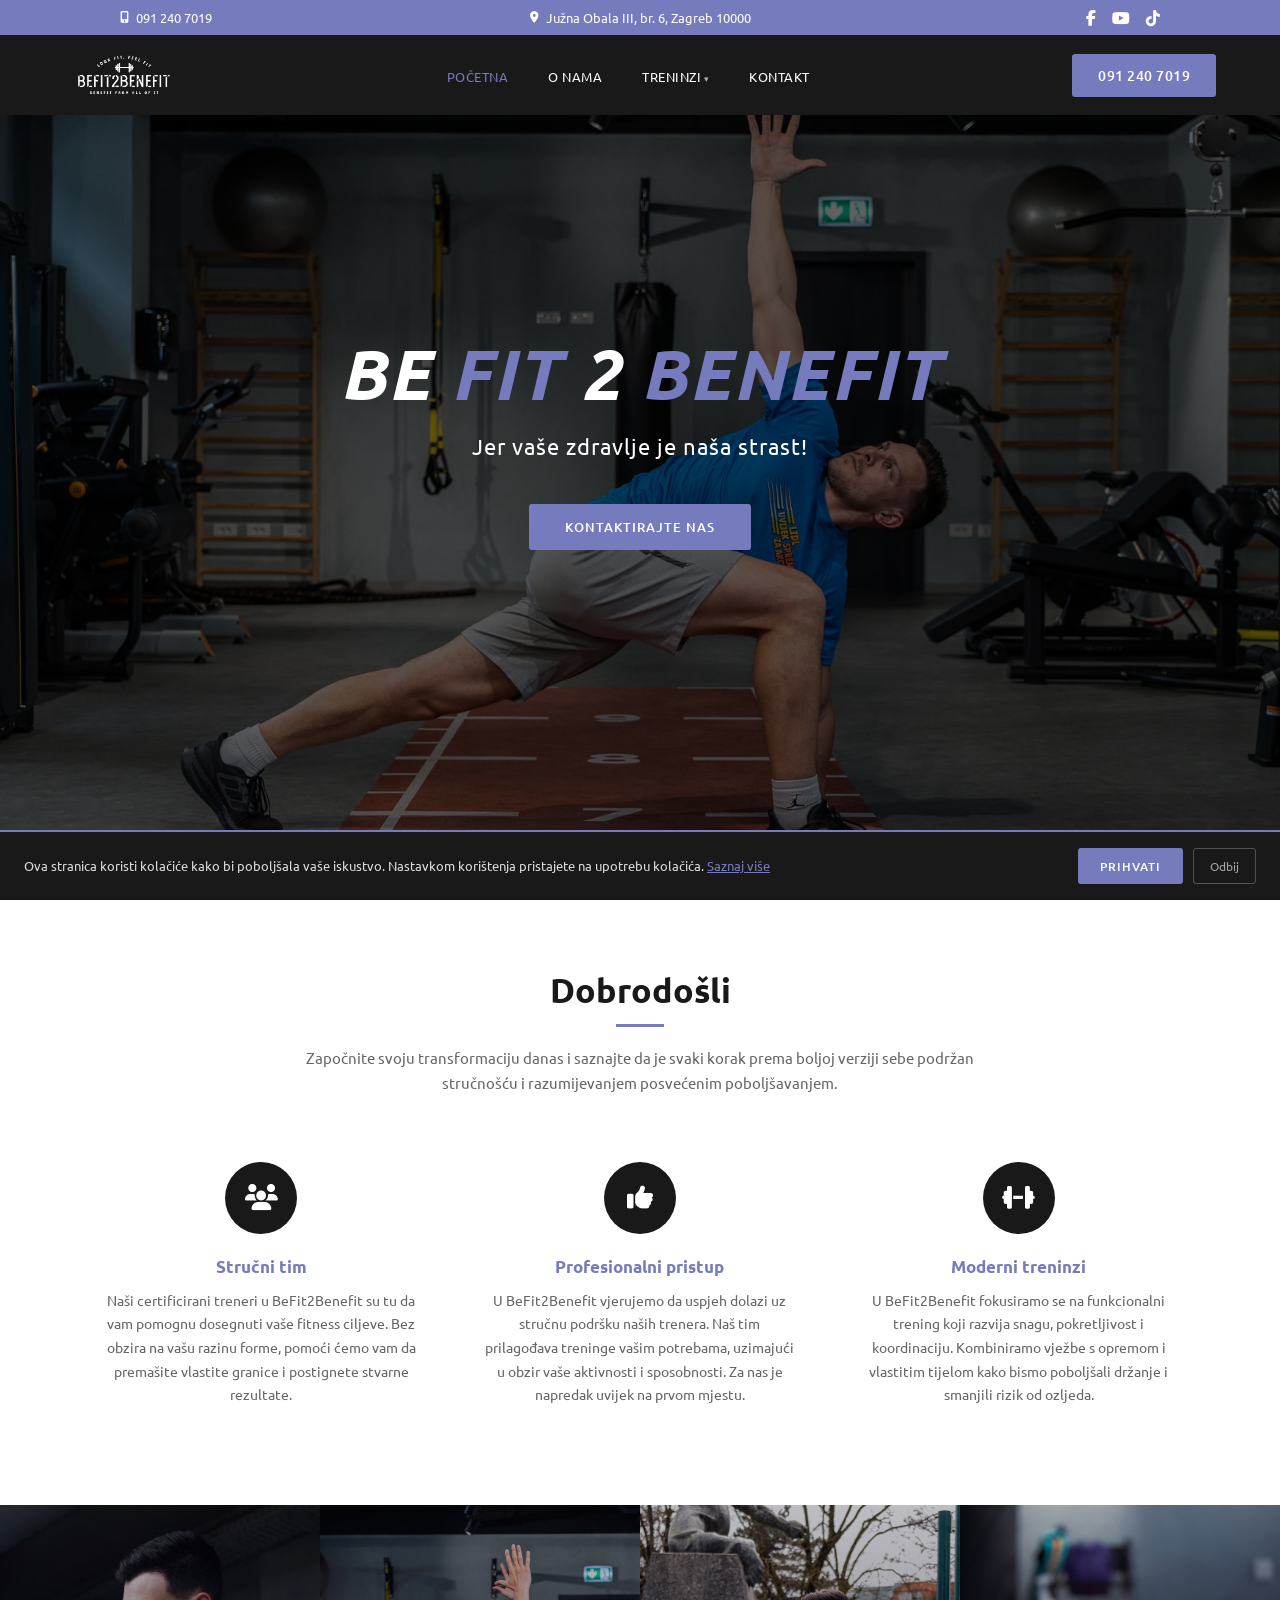
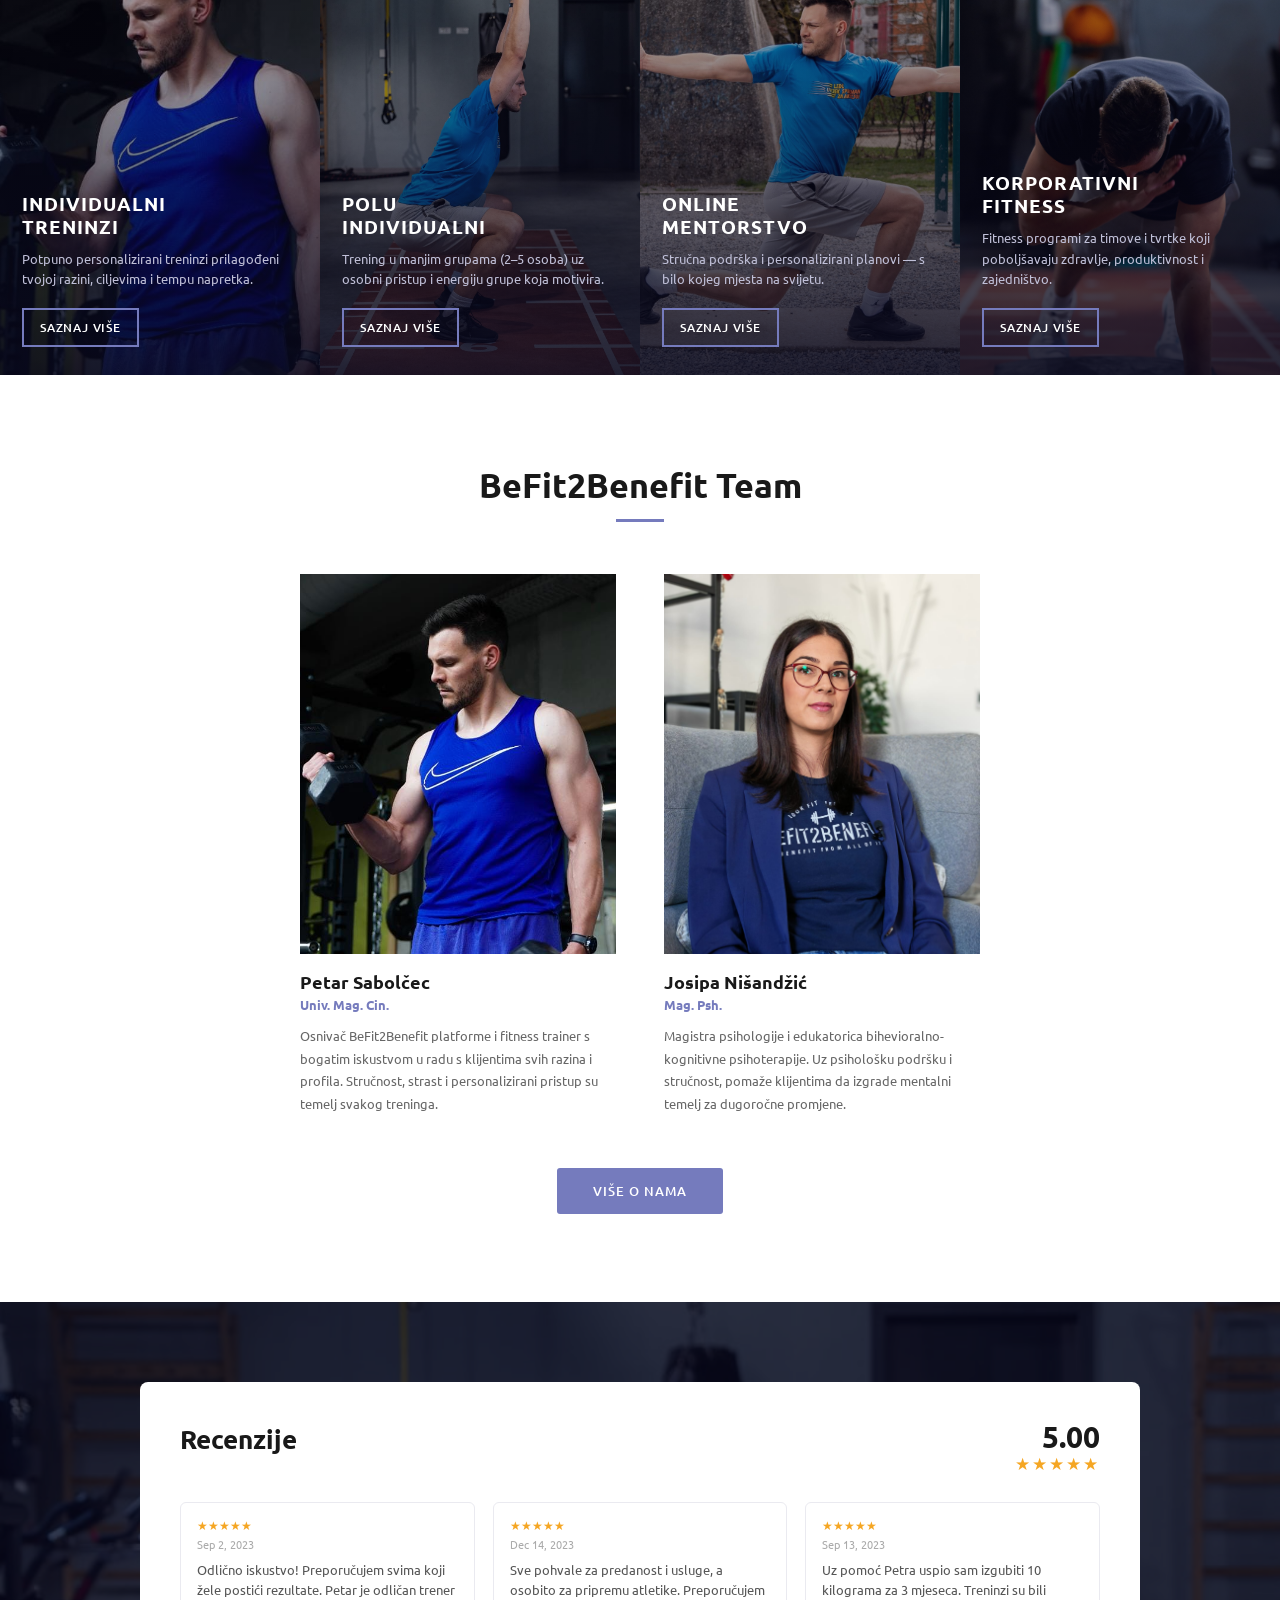
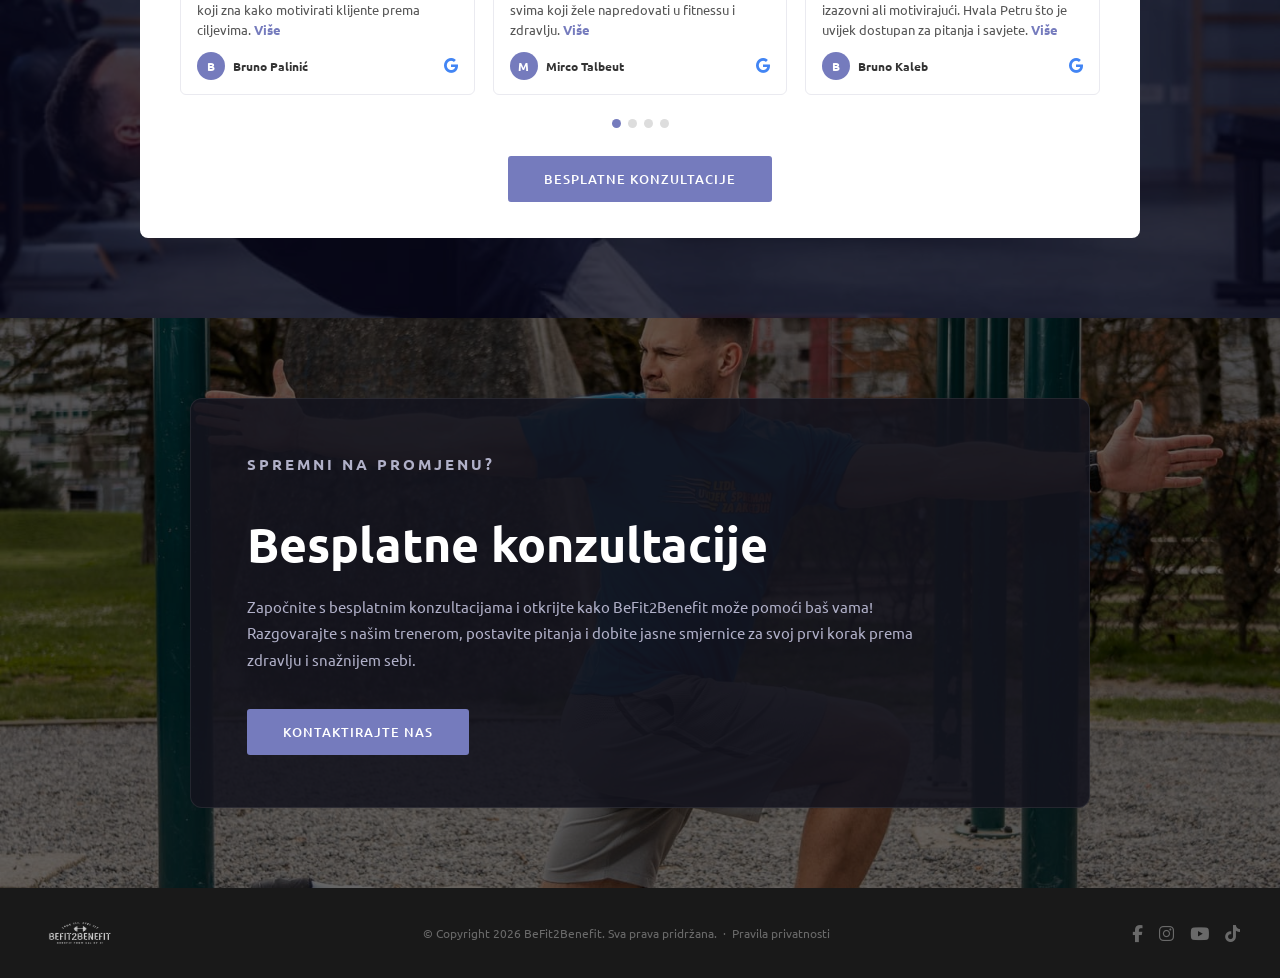
<file: index.html>
<!DOCTYPE html>
<html lang="hr">
<head>
  <meta charset="UTF-8">
  <meta name="viewport" content="width=device-width, initial-scale=1.0">
  <title>BeFit2Benefit – Jer vaše zdravlje je naša strast!</title>
  <meta name="description" content="BeFit2Benefit – personalizirani fitness treninzi u Zagrebu. Individualni, polu-individualni i online treninzi uz stručne trenere. Besplatne konzultacije.">
  <link rel="canonical" href="https://befit2benefit.hr/">

  <!-- Favicon -->
  <link rel="icon" type="image/png" href="favicon.png">

  <!-- Open Graph -->
  <meta property="og:type" content="website">
  <meta property="og:url" content="https://befit2benefit.hr/">
  <meta property="og:title" content="BeFit2Benefit – Jer vaše zdravlje je naša strast!">
  <meta property="og:description" content="Personalizirani fitness treninzi u Zagrebu. Individualni, polu-individualni i online treninzi uz stručne trenere. Besplatne konzultacije.">
  <meta property="og:image" content="https://befit2benefit.hr/pero%20vjezba%205%20wide.jpeg">
  <meta property="og:locale" content="hr_HR">
  <meta property="og:site_name" content="BeFit2Benefit">

  <!-- Schema.org -->
  <script type="application/ld+json">
  {
    "@context": "https://schema.org",
    "@type": "FitnessCenter",
    "name": "BeFit2Benefit",
    "description": "Personalizirani fitness treninzi u Zagrebu – individualni, polu-individualni, online mentorstvo i korporativni fitness.",
    "url": "https://befit2benefit.hr",
    "telephone": "+385912407019",
    "email": "info@befit2benefit.hr",
    "address": {
      "@type": "PostalAddress",
      "streetAddress": "Južna Obala III, br. 6",
      "addressLocality": "Zagreb",
      "postalCode": "10000",
      "addressCountry": "HR"
    },
    "openingHoursSpecification": [
      {
        "@type": "OpeningHoursSpecification",
        "dayOfWeek": ["Monday","Tuesday","Wednesday","Thursday","Friday"],
        "opens": "07:00",
        "closes": "21:00"
      },
      {
        "@type": "OpeningHoursSpecification",
        "dayOfWeek": "Saturday",
        "opens": "09:00",
        "closes": "15:00"
      }
    ],
    "priceRange": "$$",
    "image": "https://befit2benefit.hr/pero%20vjezba%205%20wide.jpeg",
    "hasOfferCatalog": {
      "@type": "OfferCatalog",
      "name": "Fitness Treninzi",
      "itemListElement": [
        {"@type": "Offer", "itemOffered": {"@type": "Service", "name": "Individualni treninzi"}},
        {"@type": "Offer", "itemOffered": {"@type": "Service", "name": "Polu-individualni treninzi"}},
        {"@type": "Offer", "itemOffered": {"@type": "Service", "name": "Online mentorstvo"}},
        {"@type": "Offer", "itemOffered": {"@type": "Service", "name": "Korporativni fitness"}}
      ]
    }
  }
  </script>

  <link rel="stylesheet" href="https://cdnjs.cloudflare.com/ajax/libs/font-awesome/6.4.0/css/all.min.css">
  <link rel="stylesheet" href="main.css">
  <style>
    body { color: #333; background: #fff; }

    /* ── HERO ── */
    .hero {
      position: relative;
      height: 85vh; min-height: 520px;
      background: url('pero%20vjezba%205%20wide.jpeg') center center / cover no-repeat;
      display: flex; align-items: center; justify-content: center;
      text-align: center; padding-bottom: 12vh;
    }
    .hero::before {
      content: ''; position: absolute; inset: 0;
      background: rgba(0,0,0,.62);
    }
    .hero-content { position: relative; z-index: 1; color: #fff; padding: 0 20px; }
    .hero-title {
      font-size: clamp(40px, 5.5vw, 72px); font-weight: 900; font-style: italic;
      letter-spacing: 2px; text-transform: uppercase; line-height: 1.05;
      margin-bottom: 22px; color: #fff;
    }
    .hero-title .accent { color: #757bbd; }
    .hero-sub { font-size: 22px; font-weight: 400; letter-spacing: 1px; color: #fff; margin-bottom: 44px; }

    /* ── WELCOME ── */
    .welcome { padding: 88px 24px; text-align: center; background: #fff; }
    .section-title { font-size: 34px; font-weight: 800; color: #191919; margin-bottom: 12px; }
    .section-rule { width: 48px; height: 3px; background: #757bbd; margin: 0 auto 18px; }
    .section-lead { max-width: 680px; margin: 0 auto 56px; color: #666; font-size: 14.5px; line-height: 1.75; }
    .features { display: grid; grid-template-columns: repeat(3, 1fr); gap: 36px; max-width: 1100px; margin: 0 auto; }
    .feature { padding: 10px 16px; }
    .feature-icon {
      width: 72px; height: 72px; border-radius: 50%;
      background: #191919; display: flex; align-items: center; justify-content: center;
      margin: 0 auto 22px;
    }
    .feature-icon i { font-size: 26px; color: #fff; }
    .feature h3 { font-size: 17px; font-weight: 700; color: #757bbd; margin-bottom: 12px; }
    .feature p { color: #666; font-size: 13.5px; line-height: 1.75; }

    /* ── SERVICES (4-col photo cards) ── */
    .services { display: grid; grid-template-columns: repeat(4, 1fr); }
    .service-card { position: relative; height: 470px; overflow: hidden; }
    .service-card img {
      width: 100%; height: 100%; object-fit: cover; object-position: center top;
      transition: transform .5s ease;
    }
    .service-card:hover img { transform: scale(1.07); }
    .service-overlay {
      position: absolute; inset: 0;
      background: linear-gradient(to top, rgba(8,8,28,.88) 0%, rgba(8,8,28,.45) 60%, rgba(8,8,28,.25) 100%);
      display: flex; flex-direction: column; justify-content: flex-end; padding: 28px 22px;
    }
    .service-overlay h3 {
      color: #fff; font-size: 19px; font-weight: 800;
      text-transform: uppercase; letter-spacing: 1px; margin-bottom: 10px; line-height: 1.2;
    }
    .service-overlay p { color: #c0c0d8; font-size: 12.5px; line-height: 1.65; margin-bottom: 18px; }
    .service-overlay .btn-outline-white {
      align-self: flex-start; font-size: 11.5px; padding: 9px 16px; letter-spacing: .8px;
    }

    /* ── TEAM (index preview) ── */
    .team { padding: 88px 24px; text-align: center; background: #fff; }
    .team .team-grid {
      display: grid; grid-template-columns: repeat(2, 1fr);
      gap: 48px; max-width: 680px; margin: 52px auto 0;
    }
    .team .team-card { text-align: left; }
    .team .team-card .photo-wrap { width: 100%; height: 380px; overflow: hidden; margin-bottom: 16px; }
    .team .team-card img { width: 100%; height: 100%; object-fit: cover; object-position: center top; }
    .team .team-card h3 { font-size: 18px; font-weight: 700; color: #191919; margin-bottom: 2px; }
    .team .team-card .role { font-size: 13px; font-weight: 600; color: #757bbd; margin-bottom: 12px; }
    .team .team-card p { font-size: 13px; color: #666; line-height: 1.75; }
    .team-btn { text-align: center; margin-top: 52px; }

    /* ── RESPONSIVE ── */
    @media (max-width: 860px) {
      .features { grid-template-columns: 1fr 1fr; }
      .services { grid-template-columns: 1fr 1fr; }
    }
    @media (max-width: 560px) {
      .features { grid-template-columns: 1fr; }
      .services { grid-template-columns: 1fr; }
      .team .team-grid { grid-template-columns: 1fr; }
      .hero-sub { font-size: 18px; }
      .welcome { padding: 56px 24px; }
    }
  </style>
</head>
<body>

<div id="site-header"></div>

<!-- HERO -->
<section class="hero">
  <div class="hero-content">
    <h1 class="hero-title">BE <span class="accent">FIT</span> 2 <span class="accent">BENEFIT</span></h1>
    <p class="hero-sub">Jer vaše zdravlje je naša strast!</p>
    <a href="kontakt.html" class="btn btn-purple">KONTAKTIRAJTE NAS</a>
  </div>
</section>

<!-- WELCOME -->
<section class="welcome">
  <h2 class="section-title">Dobrodošli</h2>
  <div class="section-rule"></div>
  <p class="section-lead">Započnite svoju transformaciju danas i saznajte da je svaki korak prema boljoj verziji sebe podržan stručnošću i razumijevanjem posvećenim poboljšavanjem.</p>
  <div class="features">
    <div class="feature">
      <div class="feature-icon"><i class="fas fa-users"></i></div>
      <h3>Stručni tim</h3>
      <p>Naši certificirani treneri u BeFit2Benefit su tu da vam pomognu dosegnuti vaše fitness ciljeve. Bez obzira na vašu razinu forme, pomoći ćemo vam da premašite vlastite granice i postignete stvarne rezultate.</p>
    </div>
    <div class="feature">
      <div class="feature-icon"><i class="fas fa-thumbs-up"></i></div>
      <h3>Profesionalni pristup</h3>
      <p>U BeFit2Benefit vjerujemo da uspjeh dolazi uz stručnu podršku naših trenera. Naš tim prilagođava treninge vašim potrebama, uzimajući u obzir vaše aktivnosti i sposobnosti. Za nas je napredak uvijek na prvom mjestu.</p>
    </div>
    <div class="feature">
      <div class="feature-icon"><i class="fas fa-dumbbell"></i></div>
      <h3>Moderni treninzi</h3>
      <p>U BeFit2Benefit fokusiramo se na funkcionalni trening koji razvija snagu, pokretljivost i koordinaciju. Kombiniramo vježbe s opremom i vlastitim tijelom kako bismo poboljšali držanje i smanjili rizik od ozljeda.</p>
    </div>
  </div>
</section>

<!-- SERVICES -->
<section class="services">
  <div class="service-card">
    <img src="pero%20vjezba.jpeg" alt="Individualni Treninzi" loading="lazy">
    <div class="service-overlay">
      <h3>Individualni<br>Treninzi</h3>
      <p>Potpuno personalizirani treninzi prilagođeni tvojoj razini, ciljevima i tempu napretka.</p>
      <a href="treninzi.html#individualni" class="btn btn-outline-white">SAZNAJ VIŠE</a>
    </div>
  </div>
  <div class="service-card">
    <img src="pero%20vjezba%207.jpeg" alt="Polu Individualni" loading="lazy">
    <div class="service-overlay">
      <h3>Polu<br>Individualni</h3>
      <p>Trening u manjim grupama (2–5 osoba) uz osobni pristup i energiju grupe koja motivira.</p>
      <a href="treninzi.html#polu-individualni" class="btn btn-outline-white">SAZNAJ VIŠE</a>
    </div>
  </div>
  <div class="service-card">
    <img src="pero%20vjezba%206%20wide%20outdoor.jpeg" alt="Online Mentorstvo" loading="lazy">
    <div class="service-overlay">
      <h3>Online<br>Mentorstvo</h3>
      <p>Stručna podrška i personalizirani planovi — s bilo kojeg mjesta na svijetu.</p>
      <a href="treninzi.html#online-mentorstvo" class="btn btn-outline-white">SAZNAJ VIŠE</a>
    </div>
  </div>
  <div class="service-card">
    <img src="pero%20vjezba%203.jpeg" alt="Korporativni Fitness" loading="lazy">
    <div class="service-overlay">
      <h3>Korporativni<br>Fitness</h3>
      <p>Fitness programi za timove i tvrtke koji poboljšavaju zdravlje, produktivnost i zajedništvo.</p>
      <a href="treninzi.html#korporativni" class="btn btn-outline-white">SAZNAJ VIŠE</a>
    </div>
  </div>
</section>

<!-- TEAM -->
<section class="team">
  <h2 class="section-title">BeFit2Benefit Team</h2>
  <div class="section-rule"></div>
  <div class="team-grid">
    <div class="team-card">
      <div class="photo-wrap">
        <img src="pero%20vjezba.jpeg" alt="Petar Sabolčec" loading="lazy">
      </div>
      <h3>Petar Sabolčec</h3>
      <div class="role">Univ. Mag. Cin.</div>
      <p>Osnivač BeFit2Benefit platforme i fitness trainer s bogatim iskustvom u radu s klijentima svih razina i profila. Stručnost, strast i personalizirani pristup su temelj svakog treninga.</p>
    </div>
    <div class="team-card">
      <div class="photo-wrap">
        <img src="Befit2benefit%20Josipa%20pp.jpeg" alt="Josipa Nišandžić" loading="lazy">
      </div>
      <h3>Josipa Nišandžić</h3>
      <div class="role">Mag. Psh.</div>
      <p>Magistra psihologije i edukatorica bihevioralno-kognitivne psihoterapije. Uz psihološku podršku i stručnost, pomaže klijentima da izgrade mentalni temelj za dugoročne promjene.</p>
    </div>
  </div>
  <div class="team-btn">
    <a href="o-nama.html" class="btn btn-purple">VIŠE O NAMA</a>
  </div>
</section>

<!-- REVIEWS -->
<section class="reviews-section">
  <div class="reviews-inner">
    <div class="reviews-card">
      <div class="reviews-head">
        <h2>Recenzije</h2>
        <div class="rating-block">
          <div class="score">5.00</div>
          <div class="stars">★★★★★</div>
        </div>
      </div>
      <div class="reviews-grid">
        <div class="review-item">
          <div class="rev-stars">★★★★★</div>
          <div class="rev-date">Sep 2, 2023</div>
          <div class="rev-text">Odlično iskustvo! Preporučujem svima koji žele postići rezultate. Petar je odličan trener koji zna kako motivirati klijente prema ciljevima. <a href="#">Više</a></div>
          <div class="rev-author">
            <div class="rev-avatar">B</div>
            <div class="rev-author-name">Bruno Palinić</div>
            <i class="fab fa-google g-icon"></i>
          </div>
        </div>
        <div class="review-item">
          <div class="rev-stars">★★★★★</div>
          <div class="rev-date">Dec 14, 2023</div>
          <div class="rev-text">Sve pohvale za predanost i usluge, a osobito za pripremu atletike. Preporučujem svima koji žele napredovati u fitnessu i zdravlju. <a href="#">Više</a></div>
          <div class="rev-author">
            <div class="rev-avatar">M</div>
            <div class="rev-author-name">Mirco Talbeut</div>
            <i class="fab fa-google g-icon"></i>
          </div>
        </div>
        <div class="review-item">
          <div class="rev-stars">★★★★★</div>
          <div class="rev-date">Sep 13, 2023</div>
          <div class="rev-text">Uz pomoć Petra uspio sam izgubiti 10 kilograma za 3 mjeseca. Treninzi su bili izazovni ali motivirajući. Hvala Petru što je uvijek dostupan za pitanja i savjete. <a href="#">Više</a></div>
          <div class="rev-author">
            <div class="rev-avatar">B</div>
            <div class="rev-author-name">Bruno Kaleb</div>
            <i class="fab fa-google g-icon"></i>
          </div>
        </div>
      </div>
      <div class="reviews-dots">
        <span class="active"></span><span></span><span></span><span></span>
      </div>
      <div class="reviews-cta">
        <a href="kontakt.html" class="btn btn-purple">BESPLATNE KONZULTACIJE</a>
      </div>
    </div>
  </div>
</section>

<div id="site-cta"></div>
<div id="site-footer"></div>
<div id="site-cookie"></div>

<script src="main.js"></script>
</body>
</html>
</file>
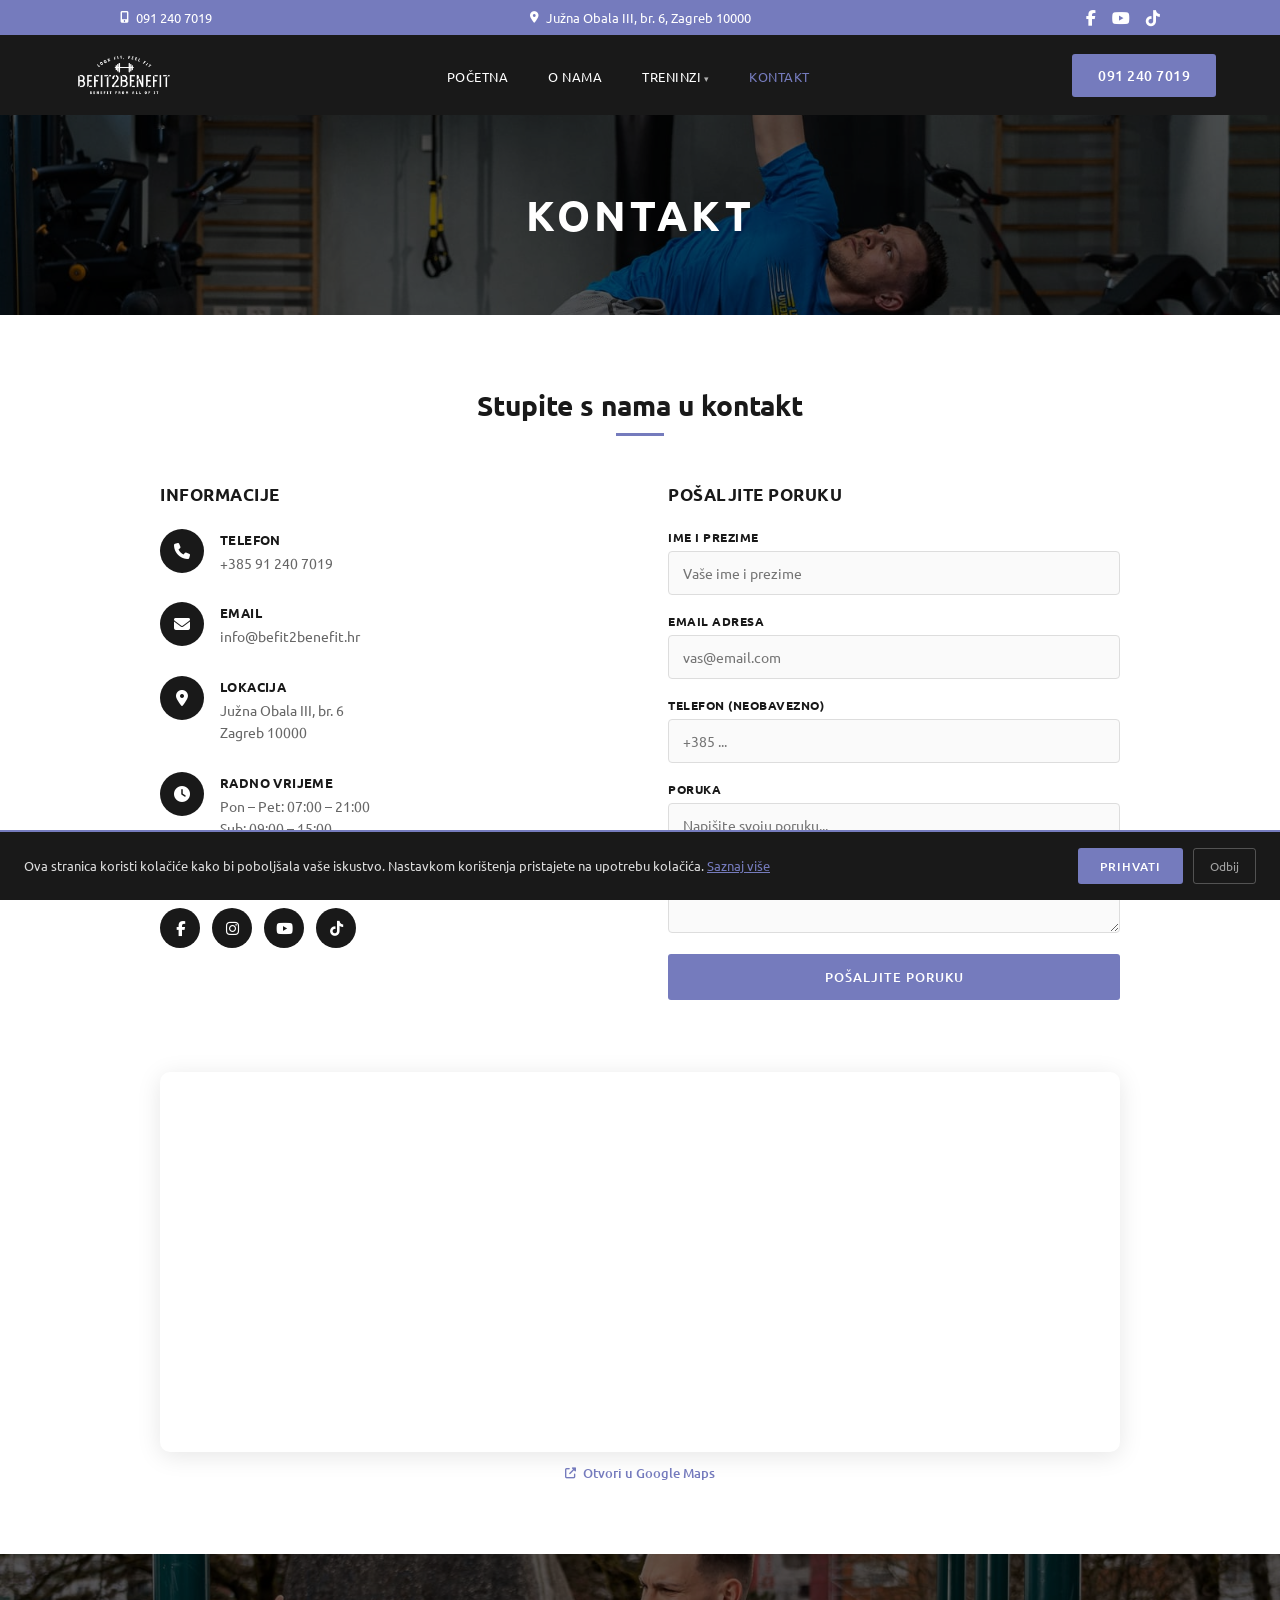
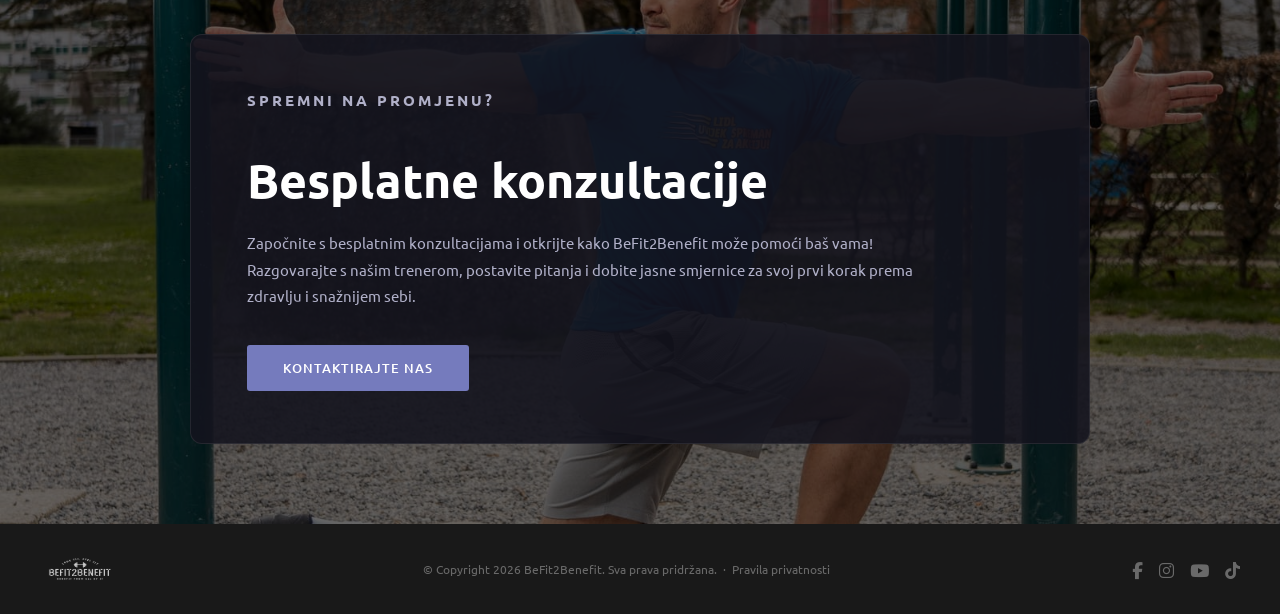
<file: kontakt.html>
<!DOCTYPE html>
<html lang="hr">
<head>
  <meta charset="UTF-8">
  <meta name="viewport" content="width=device-width, initial-scale=1.0">
  <title>Kontakt – BeFit2Benefit</title>
  <meta name="description" content="Kontaktirajte BeFit2Benefit – besplatne konzultacije, pitanja o treninzima ili rezervacija termina. Južna Obala III, br. 6, Zagreb.">
  <link rel="canonical" href="https://befit2benefit.hr/kontakt.html">

  <!-- Favicon -->
  <link rel="icon" type="image/png" href="favicon.png">

  <!-- Open Graph -->
  <meta property="og:type" content="website">
  <meta property="og:url" content="https://befit2benefit.hr/kontakt.html">
  <meta property="og:title" content="Kontakt – BeFit2Benefit">
  <meta property="og:description" content="Kontaktirajte nas za besplatne konzultacije. Individualni, polu-individualni i online fitness treninzi u Zagrebu.">
  <meta property="og:image" content="https://befit2benefit.hr/pero%20vjezba%205%20wide.jpeg">
  <meta property="og:locale" content="hr_HR">
  <meta property="og:site_name" content="BeFit2Benefit">

  <link rel="stylesheet" href="https://cdnjs.cloudflare.com/ajax/libs/font-awesome/6.4.0/css/all.min.css">
  <link rel="stylesheet" href="main.css">
  <style>
    body { background: #fff; }

    /* ── PAGE HEADER ── */
    .page-header {
      height: 200px;
      background: url('pero%20vjezba%205%20wide.jpeg') center 40% / cover no-repeat;
    }
    .page-header h1 { font-size: clamp(26px, 4vw, 42px); }

    /* ── CONTACT SECTION ── */
    .contact-section { padding: 72px 24px; background: #fff; }
    .contact-wrap { max-width: 960px; margin: 0 auto; }
    .contact-wrap h2 {
      font-size: 28px; font-weight: 800; color: #191919;
      margin-bottom: 10px; text-align: center;
    }
    .contact-rule { width: 48px; height: 3px; background: #757bbd; margin: 0 auto 48px; }

    .contact-grid {
      display: grid;
      grid-template-columns: 1fr 1fr;
      gap: 56px;
      align-items: start;
    }

    /* ── INFO SIDE ── */
    .contact-info h3 {
      font-size: 17px; font-weight: 700; color: #191919;
      margin-bottom: 24px; text-transform: uppercase; letter-spacing: .5px;
    }
    .contact-item {
      display: flex; gap: 16px; align-items: flex-start;
      margin-bottom: 28px;
    }
    .contact-item-icon {
      width: 44px; height: 44px; flex-shrink: 0;
      border-radius: 50%; background: #191919;
      display: flex; align-items: center; justify-content: center;
    }
    .contact-item-icon i { color: #fff; font-size: 16px; }
    .contact-item-body { padding-top: 2px; }
    .contact-item-body strong {
      display: block; font-size: 13px; font-weight: 700;
      color: #191919; margin-bottom: 4px; text-transform: uppercase; letter-spacing: .4px;
    }
    .contact-item-body a,
    .contact-item-body span {
      font-size: 14px; color: #666; text-decoration: none; line-height: 1.6;
    }
    .contact-item-body a:hover { color: #757bbd; }

    .contact-social { margin-top: 36px; }
    .contact-social strong {
      display: block; font-size: 13px; font-weight: 700;
      color: #191919; margin-bottom: 16px; text-transform: uppercase; letter-spacing: .4px;
    }
    .social-icons { display: flex; gap: 12px; }
    .social-icons a {
      width: 40px; height: 40px; border-radius: 50%;
      background: #191919; display: flex; align-items: center; justify-content: center;
      color: #fff; font-size: 15px; transition: background .2s;
      text-decoration: none;
    }
    .social-icons a:hover { background: #757bbd; }

    /* ── FORM SIDE ── */
    .contact-form h3 {
      font-size: 17px; font-weight: 700; color: #191919;
      margin-bottom: 24px; text-transform: uppercase; letter-spacing: .5px;
    }
    .form-group { margin-bottom: 18px; }
    .form-group label {
      display: block; font-size: 12px; font-weight: 700;
      color: #191919; text-transform: uppercase; letter-spacing: .5px; margin-bottom: 6px;
    }
    .form-group input,
    .form-group textarea {
      width: 100%; box-sizing: border-box;
      padding: 12px 14px; border: 1px solid #ddd; border-radius: 4px;
      font-size: 14px; color: #333; background: #fafafa;
      font-family: inherit; transition: border-color .2s;
      outline: none;
    }
    .form-group input:focus,
    .form-group textarea:focus { border-color: #757bbd; background: #fff; }
    .form-group textarea { resize: vertical; min-height: 130px; }
    .form-submit { margin-top: 8px; }
    .form-submit .btn { width: 100%; justify-content: center; font-size: 13px; padding: 14px 0; }
    .form-submit .btn:disabled { opacity: .6; cursor: not-allowed; }
    .form-feedback {
      margin-top: 16px; padding: 13px 16px; border-radius: 4px;
      font-size: 13.5px; line-height: 1.5; display: none;
    }
    .form-feedback.success { background: #edfaf3; color: #1a7a45; border: 1px solid #a8e6c3; display: block; }
    .form-feedback.error   { background: #fef2f2; color: #b91c1c; border: 1px solid #fca5a5; display: block; }

    /* ── MAP ── */
    .map-section { background: #fff; padding: 0 24px 72px; }
    .map-wrap { max-width: 960px; margin: 0 auto; border-radius: 10px; overflow: hidden; box-shadow: 0 4px 24px rgba(0,0,0,.10); }
    .map-section iframe { display: block; width: 100%; height: 380px; border: 0; }

    .map-open-link {
      display: flex; align-items: center; justify-content: center;
      gap: 7px; padding: 12px 0 0;
      font-size: 13px; color: #757bbd; font-weight: 500; text-decoration: none;
      max-width: 960px; margin: 0 auto;
    }
    .map-open-link:hover { text-decoration: underline; }

    /* ── RESPONSIVE ── */
    @media (max-width: 760px) {
      .contact-grid { grid-template-columns: 1fr; gap: 40px; }
    }
    @media (max-width: 480px) {
      .contact-section { padding: 52px 20px; }
    }
  </style>
</head>
<body>

<div id="site-header"></div>

<!-- PAGE HEADER -->
<div class="page-header">
  <h1>Kontakt</h1>
</div>

<!-- CONTACT -->
<section class="contact-section">
  <div class="contact-wrap">
    <h2>Stupite s nama u kontakt</h2>
    <div class="contact-rule"></div>

    <div class="contact-grid">

      <!-- INFO -->
      <div class="contact-info">
        <h3>Informacije</h3>

        <div class="contact-item">
          <div class="contact-item-icon"><i class="fas fa-phone"></i></div>
          <div class="contact-item-body">
            <strong>Telefon</strong>
            <a href="tel:+385912407019">+385 91 240 7019</a>
          </div>
        </div>

        <div class="contact-item">
          <div class="contact-item-icon"><i class="fas fa-envelope"></i></div>
          <div class="contact-item-body">
            <strong>Email</strong>
            <a href="mailto:info@befit2benefit.hr">info@befit2benefit.hr</a>
          </div>
        </div>

        <div class="contact-item">
          <div class="contact-item-icon"><i class="fas fa-map-marker-alt"></i></div>
          <div class="contact-item-body">
            <strong>Lokacija</strong>
            <span>Južna Obala III, br. 6<br>Zagreb 10000</span>
          </div>
        </div>

        <div class="contact-item">
          <div class="contact-item-icon"><i class="fas fa-clock"></i></div>
          <div class="contact-item-body">
            <strong>Radno vrijeme</strong>
            <span>Pon – Pet: 07:00 – 21:00<br>Sub: 09:00 – 15:00</span>
          </div>
        </div>

        <div class="contact-social">
          <strong>Pratite nas</strong>
          <div class="social-icons">
            <a href="https://facebook.com" target="_blank" rel="noopener" aria-label="Facebook"><i class="fab fa-facebook-f"></i></a>
            <a href="#" target="_blank" rel="noopener" aria-label="Instagram"><i class="fab fa-instagram"></i></a>
            <a href="https://youtube.com" target="_blank" rel="noopener" aria-label="YouTube"><i class="fab fa-youtube"></i></a>
            <a href="https://tiktok.com" target="_blank" rel="noopener" aria-label="TikTok"><i class="fab fa-tiktok"></i></a>
          </div>
        </div>
      </div>

      <!-- FORM -->
      <div class="contact-form">
        <h3>Pošaljite poruku</h3>
        <form id="contact-form" action="https://api.web3forms.com/submit" method="POST">
          <input type="hidden" name="access_key" value="8d3e9fad-d58e-46ac-b1ba-217c76497bf2">
          <input type="hidden" name="subject" value="Nova poruka s BeFit2Benefit web stranice">
          <input type="hidden" name="from_name" value="BeFit2Benefit Web">
          <input type="checkbox" name="botcheck" style="display:none" tabindex="-1" autocomplete="off">
          <div class="form-group">
            <label for="ime">Ime i prezime</label>
            <input type="text" id="ime" name="name" placeholder="Vaše ime i prezime" required>
          </div>
          <div class="form-group">
            <label for="email">Email adresa</label>
            <input type="email" id="email" name="email" placeholder="vas@email.com" required>
          </div>
          <div class="form-group">
            <label for="telefon">Telefon (neobavezno)</label>
            <input type="tel" id="telefon" name="telefon" placeholder="+385 ...">
          </div>
          <div class="form-group">
            <label for="poruka">Poruka</label>
            <textarea id="poruka" name="message" placeholder="Napišite svoju poruku..." required></textarea>
          </div>
          <div class="form-submit">
            <button type="submit" id="form-btn" class="btn btn-purple">POŠALJITE PORUKU</button>
          </div>
          <div id="form-feedback" class="form-feedback"></div>
        </form>
      </div>

    </div>
  </div>
</section>

<!-- MAP -->
<div class="map-section">
  <div class="map-wrap">
    <iframe
      src="https://maps.google.com/maps?q=45.7842255,15.9599179&output=embed&hl=hr&z=17"
      allowfullscreen=""
      loading="lazy"
      referrerpolicy="no-referrer-when-downgrade"
      title="BeFit2Benefit lokacija – Južna Obala III, br. 6, Zagreb"
      style="display:block;width:100%;height:380px;border:0">
    </iframe>
  </div>
  <a href="https://maps.app.goo.gl/uRQEd7ZZAX2jL26U6" target="_blank" rel="noopener" class="map-open-link">
    <i class="fas fa-external-link-alt" style="font-size:11px"></i> Otvori u Google Maps
  </a>
</div>

<div id="site-cta"></div>
<div id="site-footer"></div>
<div id="site-cookie"></div>

<script>
  /* ── Forma ── */
  document.getElementById('contact-form').addEventListener('submit', async function (e) {
    e.preventDefault();
    const btn      = document.getElementById('form-btn');
    const feedback = document.getElementById('form-feedback');

    btn.disabled    = true;
    btn.textContent = 'Slanje...';
    feedback.className = 'form-feedback';

    try {
      const res  = await fetch('https://api.web3forms.com/submit', {
        method: 'POST',
        body: new FormData(this)
      });
      const json = await res.json();

      if (json.success) {
        feedback.className   = 'form-feedback success';
        feedback.textContent = '✓ Hvala! Vaša poruka je uspješno poslana. Javit ćemo vam se ubrzo.';
        this.reset();
      } else {
        throw new Error(json.message);
      }
    } catch {
      feedback.className   = 'form-feedback error';
      feedback.textContent = 'Došlo je do greške. Molimo pokušajte ponovo ili nas kontaktirajte direktno na +385 91 240 7019.';
    } finally {
      btn.disabled    = false;
      btn.textContent = 'POŠALJITE PORUKU';
    }
  });
</script>
<script src="main.js"></script>
</body>
</html>
</file>
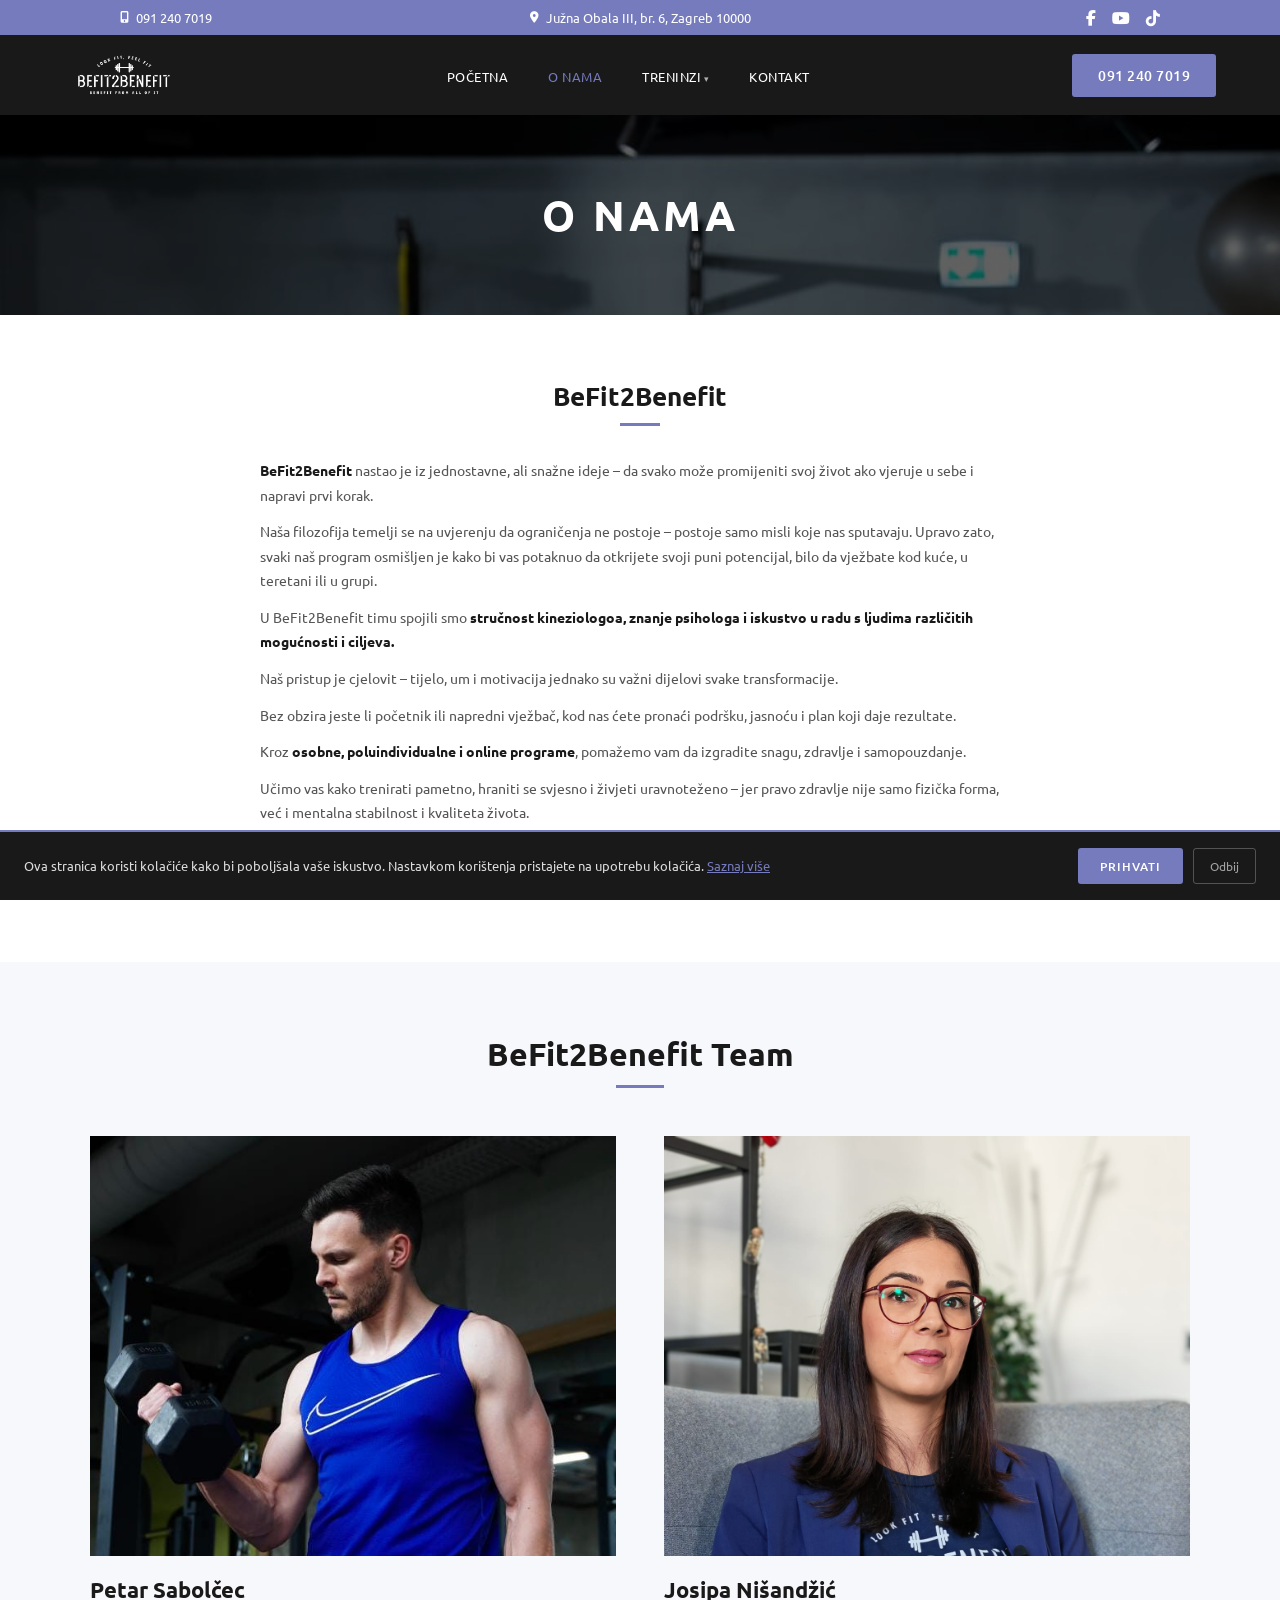
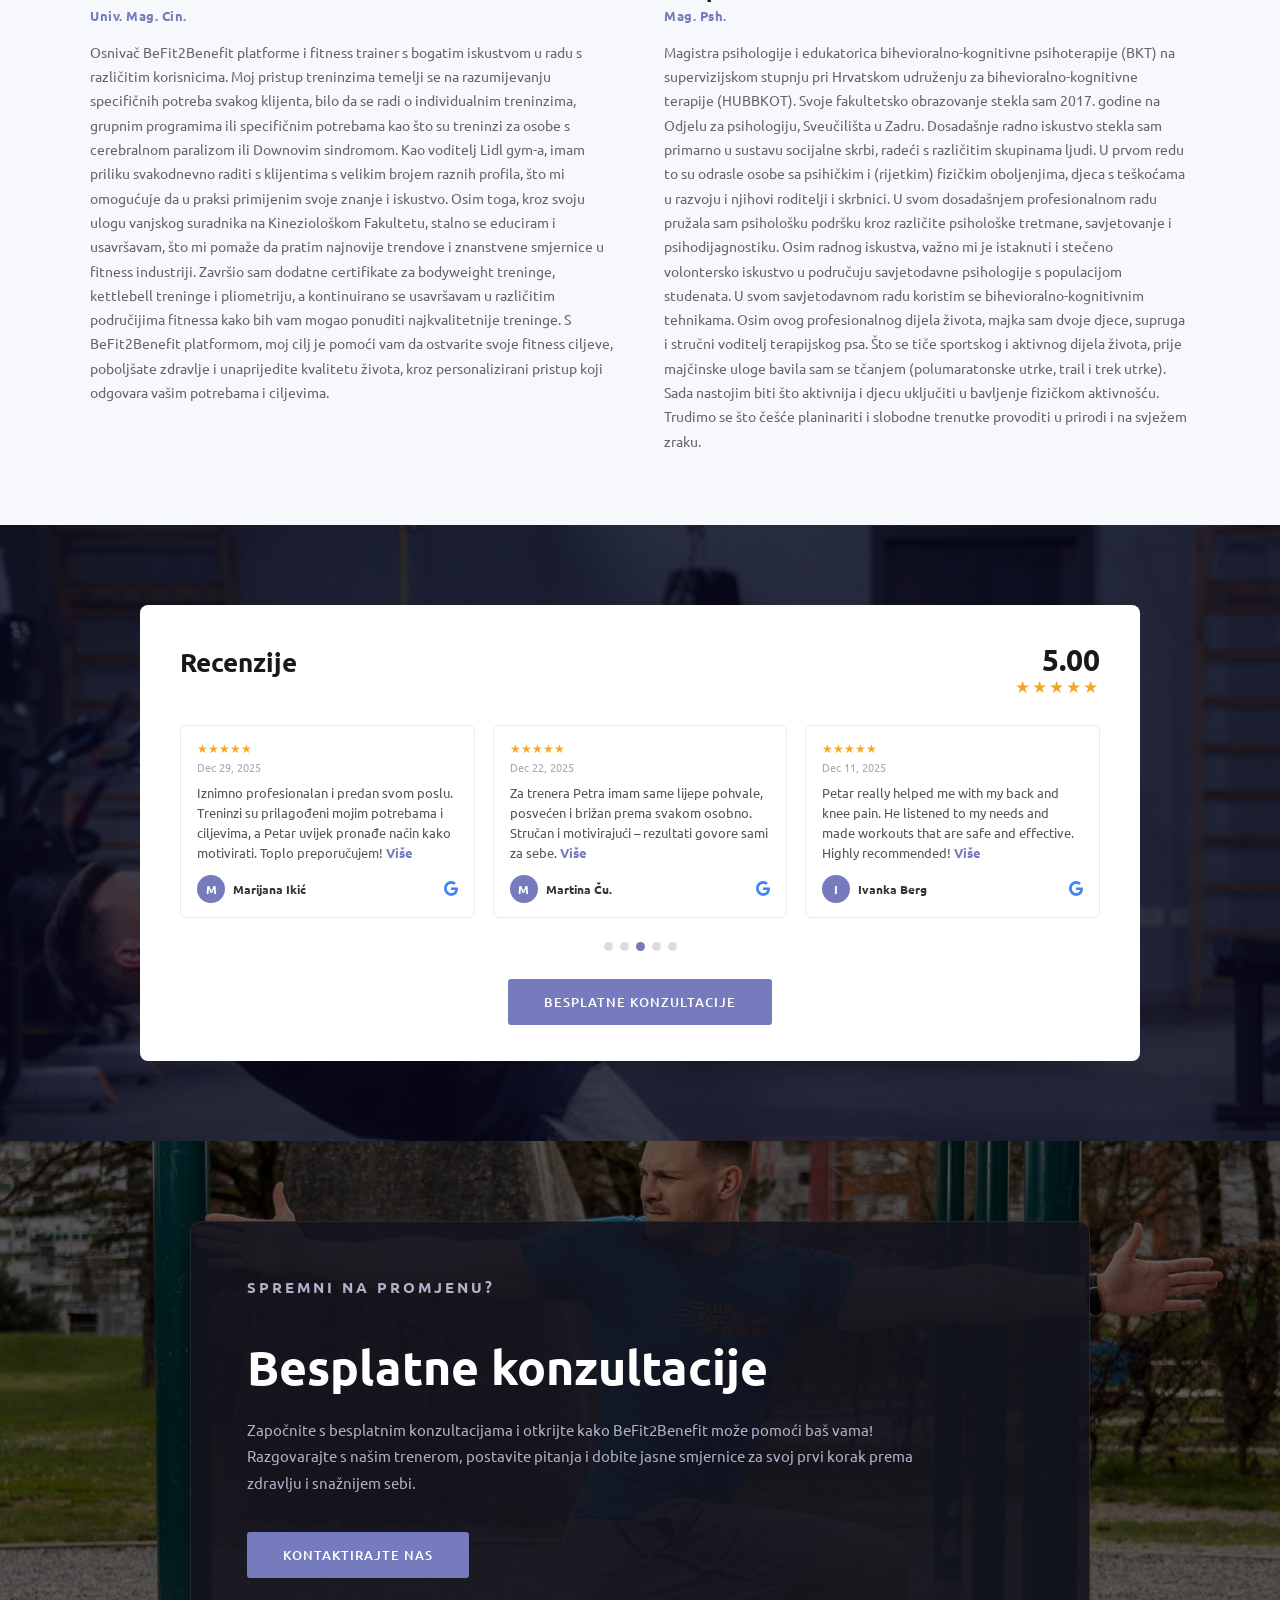
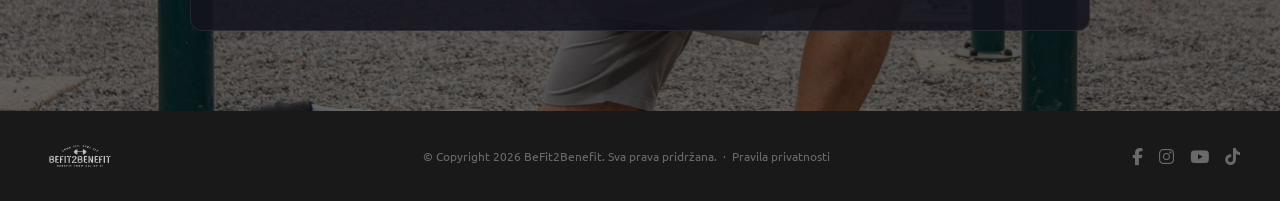
<file: o-nama.html>
<!DOCTYPE html>
<html lang="hr">
<head>
  <meta charset="UTF-8">
  <meta name="viewport" content="width=device-width, initial-scale=1.0">
  <title>O Nama – BeFit2Benefit</title>
  <meta name="description" content="Upoznajte BeFit2Benefit tim – Petar Sabolčec, kineziololog, i Josipa Nišandžić, magistra psihologije. Stručnost, strast i personalizirani pristup fitness treningu.">
  <link rel="canonical" href="https://befit2benefit.hr/o-nama.html">

  <!-- Favicon -->
  <link rel="icon" type="image/png" href="favicon.png">

  <!-- Open Graph -->
  <meta property="og:type" content="website">
  <meta property="og:url" content="https://befit2benefit.hr/o-nama.html">
  <meta property="og:title" content="O Nama – BeFit2Benefit">
  <meta property="og:description" content="Upoznajte BeFit2Benefit tim – stručnjaci za kineziologiju i psihologiju koji zajedno pomažu klijentima postići fitness ciljeve.">
  <meta property="og:image" content="https://befit2benefit.hr/pero%20vjezba%205%20wide.jpeg">
  <meta property="og:locale" content="hr_HR">
  <meta property="og:site_name" content="BeFit2Benefit">

  <link rel="stylesheet" href="https://cdnjs.cloudflare.com/ajax/libs/font-awesome/6.4.0/css/all.min.css">
  <link rel="stylesheet" href="main.css">
  <style>
    body { background: #fff; }

    /* ── PAGE HEADER ── */
    .page-header {
      height: 200px;
      background: url('pero%20vjezba%202.jpeg') center 30% / cover no-repeat;
    }
    .page-header h1 { font-size: clamp(26px, 4vw, 42px); }

    /* ── ABOUT ── */
    .about-section { background: #fff; padding: 64px 24px; }
    .about-wrap { max-width: 760px; margin: 0 auto; }
    .about-wrap h2 {
      font-size: 26px; font-weight: 800; color: #191919;
      margin-bottom: 10px; text-align: center;
    }
    .about-rule { width: 40px; height: 3px; background: #757bbd; margin: 0 auto 32px; }
    .about-wrap p { font-size: 13.5px; color: #555; line-height: 1.82; margin-bottom: 12px; }
    .about-wrap p:last-child { margin-bottom: 0; }
    .about-wrap strong { color: #191919; font-weight: 700; }

    /* ── TEAM ── */
    .team-section { background: #f7f8fc; padding: 72px 24px; }
    .team-section-inner { max-width: 1100px; margin: 0 auto; text-align: center; }
    .team-section-inner h2 { font-size: 32px; font-weight: 800; color: #191919; margin-bottom: 10px; }
    .team-rule { width: 48px; height: 3px; background: #757bbd; margin: 0 auto 48px; }
    .team-grid { display: grid; grid-template-columns: 1fr 1fr; gap: 48px; text-align: left; }
    .team-card .photo-wrap { width: 100%; height: 420px; overflow: hidden; margin-bottom: 20px; }
    .team-card img { width: 100%; height: 100%; object-fit: cover; object-position: center top; }
    .team-card h3 { font-size: 22px; font-weight: 700; color: #191919; margin-bottom: 3px; }
    .team-card .role { font-size: 13px; font-weight: 600; color: #757bbd; letter-spacing: .5px; margin-bottom: 16px; }
    .team-card p { font-size: 13.5px; color: #666; line-height: 1.8; }

    @media (max-width: 760px) {
      .team-grid { grid-template-columns: 1fr; }
      .team-card .photo-wrap { height: 300px; }
    }
  </style>
</head>
<body>

<div id="site-header"></div>

<!-- PAGE HEADER -->
<div class="page-header">
  <h1>O nama</h1>
</div>

<!-- ABOUT -->
<section class="about-section">
  <div class="about-wrap">
    <h2>BeFit2Benefit</h2>
    <div class="about-rule"></div>
    <p><strong>BeFit2Benefit</strong> nastao je iz jednostavne, ali snažne ideje – da svako može promijeniti svoj život ako vjeruje u sebe i napravi prvi korak.</p>
    <p>Naša filozofija temelji se na uvjerenju da ograničenja ne postoje – postoje samo misli koje nas sputavaju. Upravo zato, svaki naš program osmišljen je kako bi vas potaknuo da otkrijete svoji puni potencijal, bilo da vježbate kod kuće, u teretani ili u grupi.</p>
    <p>U BeFit2Benefit timu spojili smo <strong>stručnost kineziologoa, znanje psihologa i iskustvo u radu s ljudima različitih mogućnosti i ciljeva.</strong></p>
    <p>Naš pristup je cjelovit – tijelo, um i motivacija jednako su važni dijelovi svake transformacije.</p>
    <p>Bez obzira jeste li početnik ili napredni vježbač, kod nas ćete pronaći podršku, jasnoću i plan koji daje rezultate.</p>
    <p>Kroz <strong>osobne, poluindividualne i online programe</strong>, pomažemo vam da izgradite snagu, zdravlje i samopouzdanje.</p>
    <p>Učimo vas kako trenirati pametno, hraniti se svjesno i živjeti uravnoteženo – jer pravo zdravlje nije samo fizička forma, već i mentalna stabilnost i kvaliteta života.</p>
    <p>To je zajednica ljudi koji vjeruju u rast, promjenu i mogućnost da svaki dan budete bolji nego jučer.</p>
    <p><strong>BeFit2Benefit – jer vaše zdravlje je naša strast.</strong></p>
  </div>
</section>

<!-- TEAM -->
<section class="team-section">
  <div class="team-section-inner">
    <h2>BeFit2Benefit Team</h2>
    <div class="team-rule"></div>
    <div class="team-grid">
      <div class="team-card">
        <div class="photo-wrap">
          <img src="pero%20vjezba.jpeg" alt="Petar Sabolčec" loading="lazy">
        </div>
        <h3>Petar Sabolčec</h3>
        <div class="role">Univ. Mag. Cin.</div>
        <p>Osnivač BeFit2Benefit platforme i fitness trainer s bogatim iskustvom u radu s različitim korisnicima. Moj pristup treninzima temelji se na razumijevanju specifičnih potreba svakog klijenta, bilo da se radi o individualnim treninzima, grupnim programima ili specifičnim potrebama kao što su treninzi za osobe s cerebralnom paralizom ili Downovim sindromom. Kao voditelj Lidl gym-a, imam priliku svakodnevno raditi s klijentima s velikim brojem raznih profila, što mi omogućuje da u praksi primijenim svoje znanje i iskustvo. Osim toga, kroz svoju ulogu vanjskog suradnika na Kineziološkom Fakultetu, stalno se educiram i usavršavam, što mi pomaže da pratim najnovije trendove i znanstvene smjernice u fitness industriji. Završio sam dodatne certifikate za bodyweight treninge, kettlebell treninge i pliometriju, a kontinuirano se usavršavam u različitim područijima fitnessa kako bih vam mogao ponuditi najkvalitetnije treninge. S BeFit2Benefit platformom, moj cilj je pomoći vam da ostvarite svoje fitness ciljeve, poboljšate zdravlje i unaprijedite kvalitetu života, kroz personalizirani pristup koji odgovara vašim potrebama i ciljevima.</p>
      </div>
      <div class="team-card">
        <div class="photo-wrap">
          <img src="Befit2benefit%20Josipa%20pp.jpeg" alt="Josipa Nišandžić" loading="lazy">
        </div>
        <h3>Josipa Nišandžić</h3>
        <div class="role">Mag. Psh.</div>
        <p>Magistra psihologije i edukatorica bihevioralno-kognitivne psihoterapije (BKT) na supervizijskom stupnju pri Hrvatskom udruženju za bihevioralno-kognitivne terapije (HUBBKOT). Svoje fakultetsko obrazovanje stekla sam 2017. godine na Odjelu za psihologiju, Sveučilišta u Zadru. Dosadašnje radno iskustvo stekla sam primarno u sustavu socijalne skrbi, radeći s različitim skupinama ljudi. U prvom redu to su odrasle osobe sa psihičkim i (rijetkim) fizičkim oboljenjima, djeca s teškoćama u razvoju i njihovi roditelji i skrbnici. U svom dosadašnjem profesionalnom radu pružala sam psihološku podršku kroz različite psihološke tretmane, savjetovanje i psihodijagnostiku. Osim radnog iskustva, važno mi je istaknuti i stečeno volontersko iskustvo u područuju savjetodavne psihologije s populacijom studenata. U svom savjetodavnom radu koristim se bihevioralno-kognitivnim tehnikama. Osim ovog profesionalnog dijela života, majka sam dvoje djece, supruga i stručni voditelj terapijskog psa. Što se tiče sportskog i aktivnog dijela života, prije majčinske uloge bavila sam se tčanjem (polumaratonske utrke, trail i trek utrke). Sada nastojim biti što aktivnija i djecu uključiti u bavljenje fizičkom aktivnošću. Trudimo se što češće planinariti i slobodne trenutke provoditi u prirodi i na svježem zraku.</p>
      </div>
    </div>
  </div>
</section>

<!-- REVIEWS -->
<section class="reviews-section">
  <div class="reviews-inner">
    <div class="reviews-card">
      <div class="reviews-head">
        <h2>Recenzije</h2>
        <div class="rating-block">
          <div class="score">5.00</div>
          <div class="stars">★★★★★</div>
        </div>
      </div>
      <div class="reviews-grid">
        <div class="review-item">
          <div class="rev-stars">★★★★★</div>
          <div class="rev-date">Dec 29, 2025</div>
          <div class="rev-text">Iznimno profesionalan i predan svom poslu. Treninzi su prilagođeni mojim potrebama i ciljevima, a Petar uvijek pronađe način kako motivirati. Toplo preporučujem! <a href="#">Više</a></div>
          <div class="rev-author">
            <div class="rev-avatar">M</div>
            <div class="rev-author-name">Marijana Ikić</div>
            <i class="fab fa-google g-icon"></i>
          </div>
        </div>
        <div class="review-item">
          <div class="rev-stars">★★★★★</div>
          <div class="rev-date">Dec 22, 2025</div>
          <div class="rev-text">Za trenera Petra imam same lijepe pohvale, posvećen i brižan prema svakom osobno. Stručan i motivirajući – rezultati govore sami za sebe. <a href="#">Više</a></div>
          <div class="rev-author">
            <div class="rev-avatar">M</div>
            <div class="rev-author-name">Martina Ču.</div>
            <i class="fab fa-google g-icon"></i>
          </div>
        </div>
        <div class="review-item">
          <div class="rev-stars">★★★★★</div>
          <div class="rev-date">Dec 11, 2025</div>
          <div class="rev-text">Petar really helped me with my back and knee pain. He listened to my needs and made workouts that are safe and effective. Highly recommended! <a href="#">Više</a></div>
          <div class="rev-author">
            <div class="rev-avatar">I</div>
            <div class="rev-author-name">Ivanka Berg</div>
            <i class="fab fa-google g-icon"></i>
          </div>
        </div>
      </div>
      <div class="reviews-dots">
        <span></span><span></span><span class="active"></span><span></span><span></span>
      </div>
      <div class="reviews-cta">
        <a href="kontakt.html" class="btn btn-purple">BESPLATNE KONZULTACIJE</a>
      </div>
    </div>
  </div>
</section>

<div id="site-cta"></div>
<div id="site-footer"></div>
<div id="site-cookie"></div>

<script src="main.js"></script>
</body>
</html>
</file>
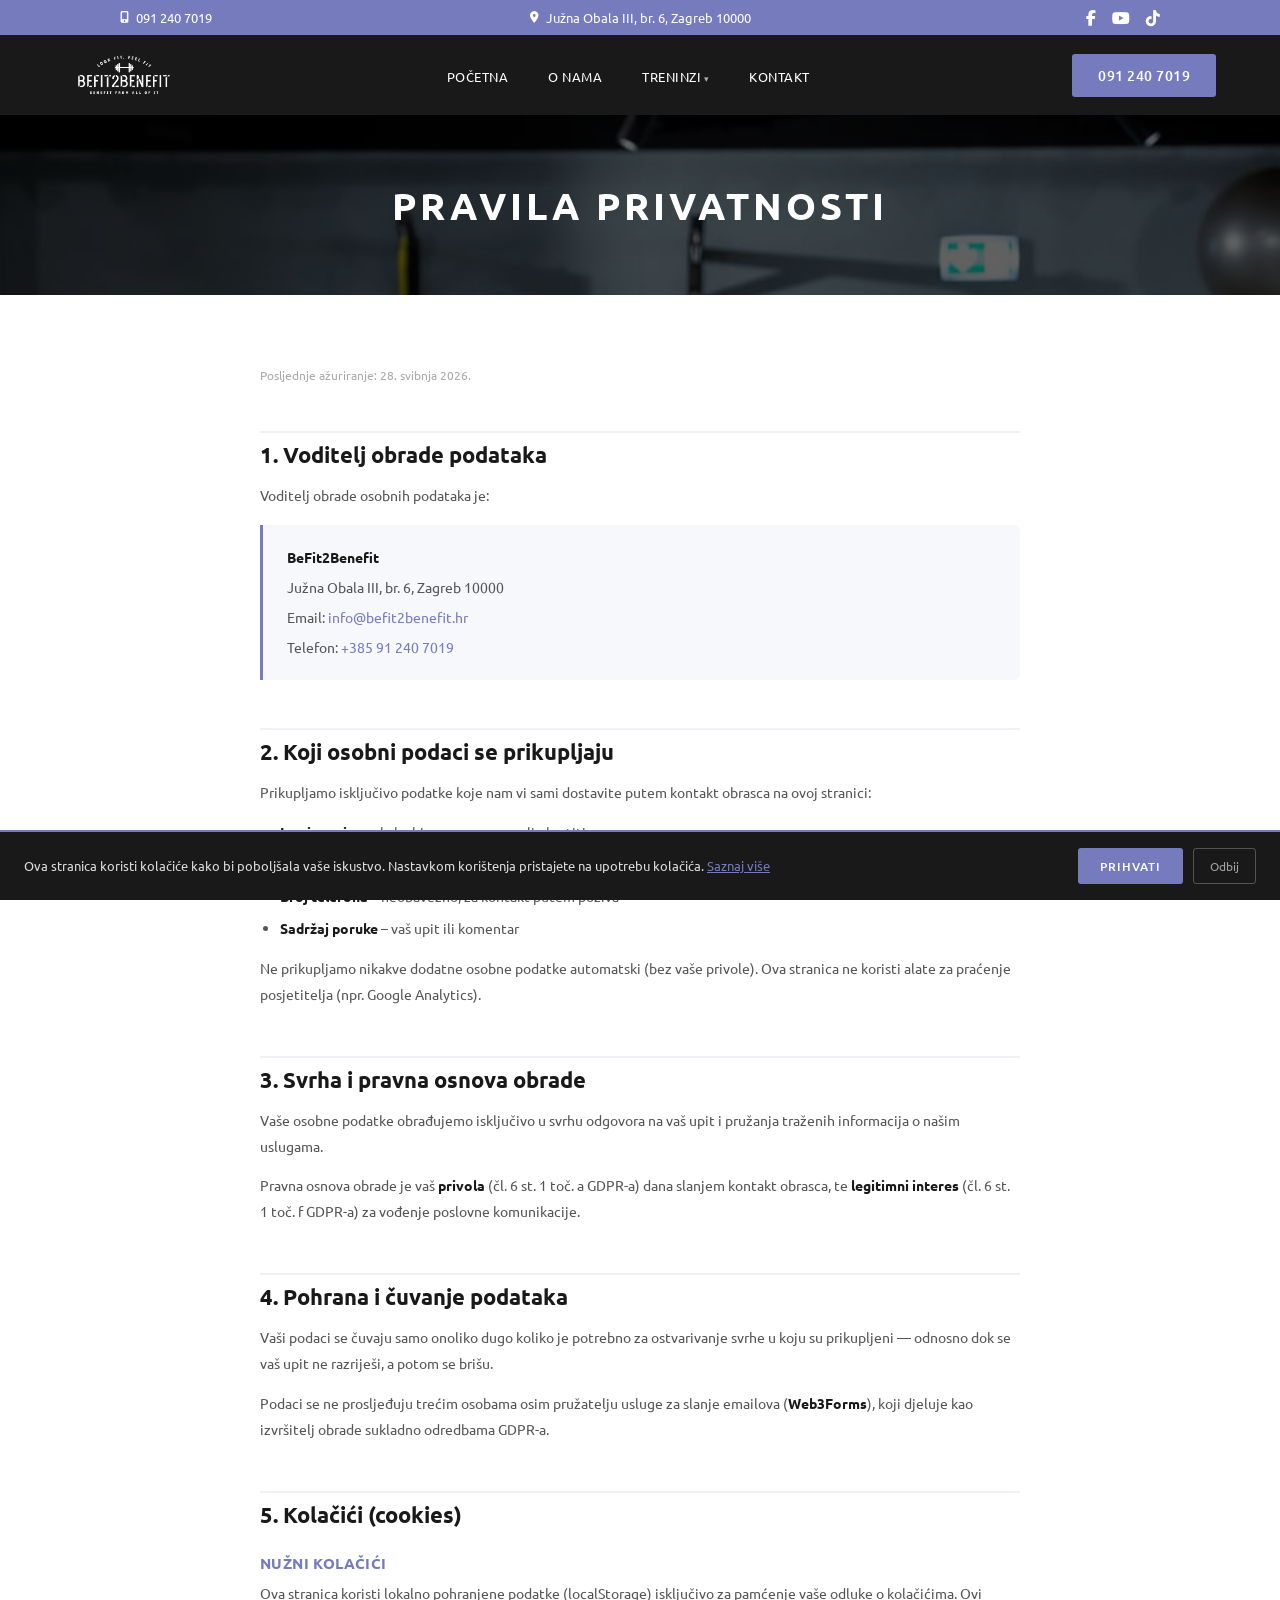
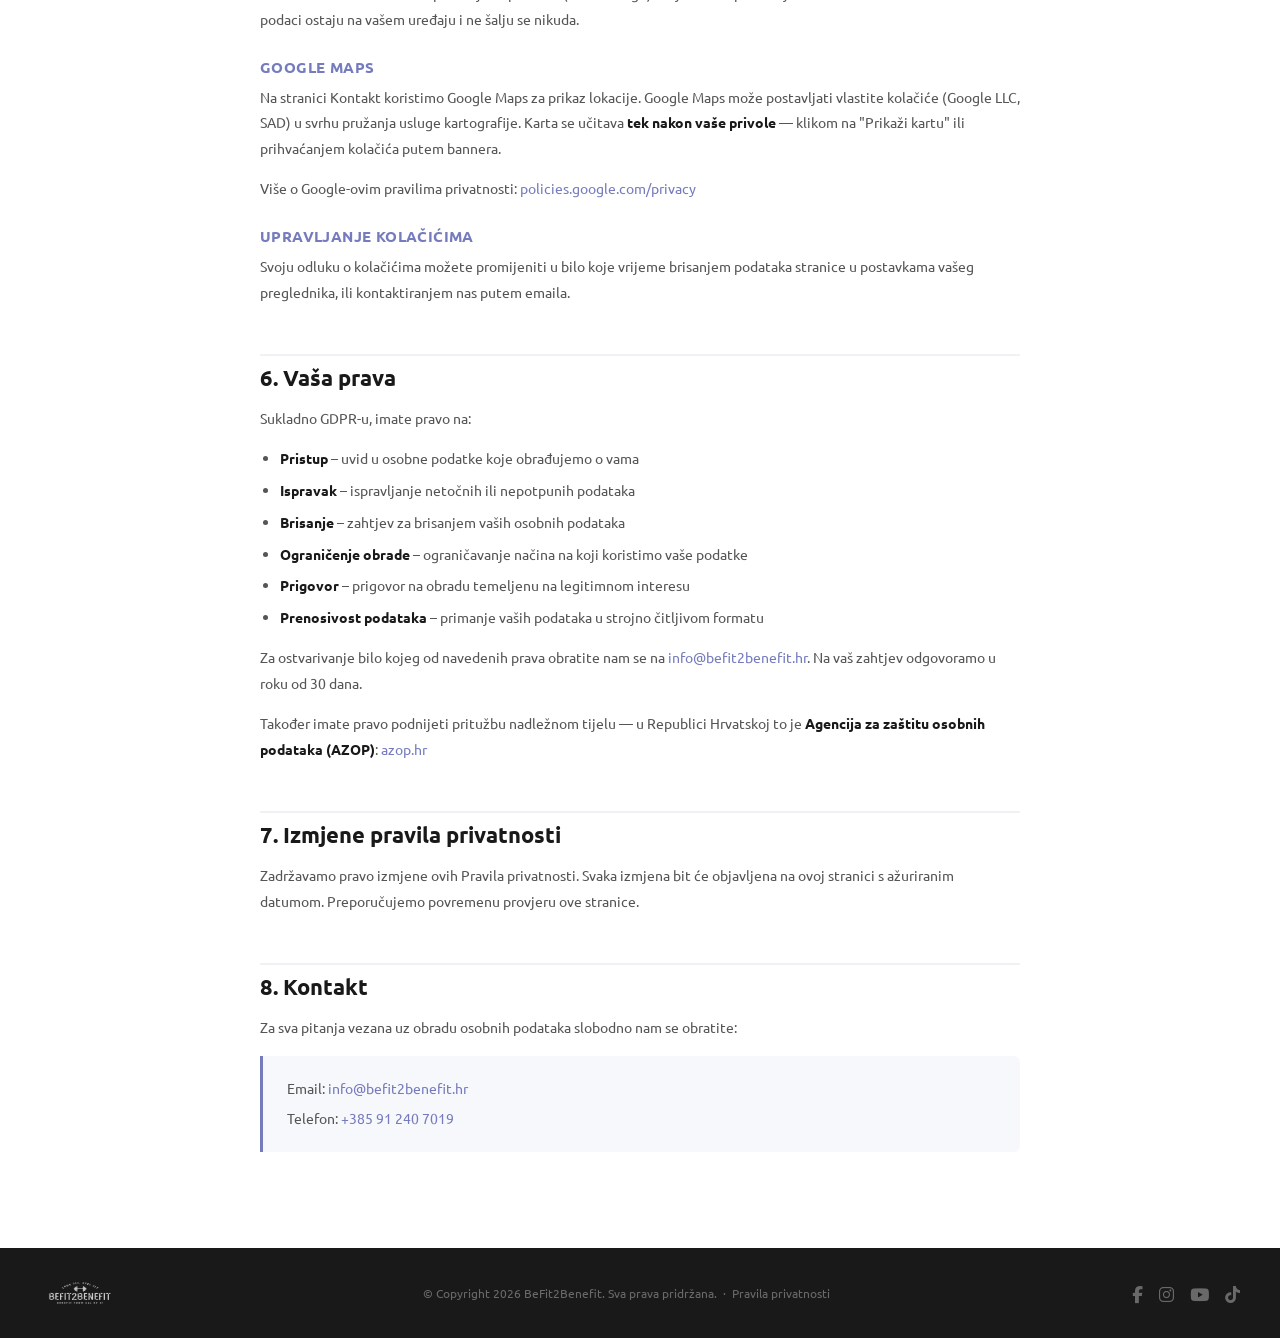
<file: privatnost.html>
<!DOCTYPE html>
<html lang="hr">
<head>
  <meta charset="UTF-8">
  <meta name="viewport" content="width=device-width, initial-scale=1.0">
  <title>Pravila privatnosti – BeFit2Benefit</title>
  <meta name="description" content="Pravila privatnosti i zaštita osobnih podataka BeFit2Benefit platforme.">
  <meta name="robots" content="noindex, follow">
  <link rel="canonical" href="https://befit2benefit.hr/privatnost.html">
  <link rel="icon" type="image/png" href="favicon.png">

  <link rel="stylesheet" href="https://cdnjs.cloudflare.com/ajax/libs/font-awesome/6.4.0/css/all.min.css">
  <link rel="stylesheet" href="main.css">
  <style>
    body { background: #fff; }

    .page-header {
      height: 180px;
      background: url('pero%20vjezba%202.jpeg') center 30% / cover no-repeat;
    }
    .page-header h1 { font-size: clamp(24px, 4vw, 38px); }

    .privacy-section { padding: 72px 24px; }
    .privacy-wrap { max-width: 760px; margin: 0 auto; }

    .privacy-wrap h2 {
      font-size: 22px; font-weight: 800; color: #191919;
      margin: 48px 0 14px; padding-top: 8px;
      border-top: 2px solid #f0f0f5;
    }
    .privacy-wrap h2:first-child { border-top: none; margin-top: 0; }
    .privacy-wrap h3 {
      font-size: 15px; font-weight: 700; color: #757bbd;
      margin: 24px 0 8px; text-transform: uppercase; letter-spacing: .4px;
    }
    .privacy-wrap p {
      font-size: 14px; color: #555; line-height: 1.85; margin-bottom: 14px;
    }
    .privacy-wrap ul {
      margin: 0 0 14px 20px;
      font-size: 14px; color: #555; line-height: 1.85;
    }
    .privacy-wrap ul li { margin-bottom: 6px; }
    .privacy-wrap a { color: #757bbd; text-decoration: none; }
    .privacy-wrap a:hover { text-decoration: underline; }
    .privacy-wrap strong { color: #191919; font-weight: 700; }

    .privacy-updated {
      font-size: 12px; color: #aaa; margin-bottom: 40px; display: block;
    }

    .privacy-contact-box {
      background: #f7f8fc; border-left: 3px solid #757bbd;
      border-radius: 0 6px 6px 0; padding: 20px 24px;
      margin: 16px 0 24px;
    }
    .privacy-contact-box p { margin-bottom: 4px; }
    .privacy-contact-box p:last-child { margin-bottom: 0; }
  </style>
</head>
<body>

<div id="site-header"></div>

<div class="page-header">
  <h1>Pravila privatnosti</h1>
</div>

<section class="privacy-section">
  <div class="privacy-wrap">

    <span class="privacy-updated">Posljednje ažuriranje: 28. svibnja 2026.</span>

    <h2>1. Voditelj obrade podataka</h2>
    <p>Voditelj obrade osobnih podataka je:</p>
    <div class="privacy-contact-box">
      <p><strong>BeFit2Benefit</strong></p>
      <p>Južna Obala III, br. 6, Zagreb 10000</p>
      <p>Email: <a href="mailto:info@befit2benefit.hr">info@befit2benefit.hr</a></p>
      <p>Telefon: <a href="tel:+385912407019">+385 91 240 7019</a></p>
    </div>

    <h2>2. Koji osobni podaci se prikupljaju</h2>
    <p>Prikupljamo isključivo podatke koje nam vi sami dostavite putem kontakt obrasca na ovoj stranici:</p>
    <ul>
      <li><strong>Ime i prezime</strong> – kako bismo vam se mogli obratiti</li>
      <li><strong>Email adresa</strong> – za povratni odgovor na vašu upit</li>
      <li><strong>Broj telefona</strong> – neobavezno, za kontakt putem poziva</li>
      <li><strong>Sadržaj poruke</strong> – vaš upit ili komentar</li>
    </ul>
    <p>Ne prikupljamo nikakve dodatne osobne podatke automatski (bez vaše privole). Ova stranica ne koristi alate za praćenje posjetitelja (npr. Google Analytics).</p>

    <h2>3. Svrha i pravna osnova obrade</h2>
    <p>Vaše osobne podatke obrađujemo isključivo u svrhu odgovora na vaš upit i pružanja traženih informacija o našim uslugama.</p>
    <p>Pravna osnova obrade je vaš <strong>privola</strong> (čl. 6 st. 1 toč. a GDPR-a) dana slanjem kontakt obrasca, te <strong>legitimni interes</strong> (čl. 6 st. 1 toč. f GDPR-a) za vođenje poslovne komunikacije.</p>

    <h2>4. Pohrana i čuvanje podataka</h2>
    <p>Vaši podaci se čuvaju samo onoliko dugo koliko je potrebno za ostvarivanje svrhe u koju su prikupljeni — odnosno dok se vaš upit ne razriješi, a potom se brišu.</p>
    <p>Podaci se ne prosljeđuju trećim osobama osim pružatelju usluge za slanje emailova (<strong>Web3Forms</strong>), koji djeluje kao izvršitelj obrade sukladno odredbama GDPR-a.</p>

    <h2>5. Kolačići (cookies)</h2>

    <h3>Nužni kolačići</h3>
    <p>Ova stranica koristi lokalno pohranjene podatke (localStorage) isključivo za pamćenje vaše odluke o kolačićima. Ovi podaci ostaju na vašem uređaju i ne šalju se nikuda.</p>

    <h3>Google Maps</h3>
    <p>Na stranici Kontakt koristimo Google Maps za prikaz lokacije. Google Maps može postavljati vlastite kolačiće (Google LLC, SAD) u svrhu pružanja usluge kartografije. Karta se učitava <strong>tek nakon vaše privole</strong> — klikom na "Prikaži kartu" ili prihvaćanjem kolačića putem bannera.</p>
    <p>Više o Google-ovim pravilima privatnosti: <a href="https://policies.google.com/privacy" target="_blank" rel="noopener">policies.google.com/privacy</a></p>

    <h3>Upravljanje kolačićima</h3>
    <p>Svoju odluku o kolačićima možete promijeniti u bilo koje vrijeme brisanjem podataka stranice u postavkama vašeg preglednika, ili kontaktiranjem nas putem emaila.</p>

    <h2>6. Vaša prava</h2>
    <p>Sukladno GDPR-u, imate pravo na:</p>
    <ul>
      <li><strong>Pristup</strong> – uvid u osobne podatke koje obrađujemo o vama</li>
      <li><strong>Ispravak</strong> – ispravljanje netočnih ili nepotpunih podataka</li>
      <li><strong>Brisanje</strong> – zahtjev za brisanjem vaših osobnih podataka</li>
      <li><strong>Ograničenje obrade</strong> – ograničavanje načina na koji koristimo vaše podatke</li>
      <li><strong>Prigovor</strong> – prigovor na obradu temeljenu na legitimnom interesu</li>
      <li><strong>Prenosivost podataka</strong> – primanje vaših podataka u strojno čitljivom formatu</li>
    </ul>
    <p>Za ostvarivanje bilo kojeg od navedenih prava obratite nam se na <a href="mailto:info@befit2benefit.hr">info@befit2benefit.hr</a>. Na vaš zahtjev odgovoramo u roku od 30 dana.</p>
    <p>Također imate pravo podnijeti pritužbu nadležnom tijelu — u Republici Hrvatskoj to je <strong>Agencija za zaštitu osobnih podataka (AZOP)</strong>: <a href="https://azop.hr" target="_blank" rel="noopener">azop.hr</a></p>

    <h2>7. Izmjene pravila privatnosti</h2>
    <p>Zadržavamo pravo izmjene ovih Pravila privatnosti. Svaka izmjena bit će objavljena na ovoj stranici s ažuriranim datumom. Preporučujemo povremenu provjeru ove stranice.</p>

    <h2>8. Kontakt</h2>
    <p>Za sva pitanja vezana uz obradu osobnih podataka slobodno nam se obratite:</p>
    <div class="privacy-contact-box">
      <p>Email: <a href="mailto:info@befit2benefit.hr">info@befit2benefit.hr</a></p>
      <p>Telefon: <a href="tel:+385912407019">+385 91 240 7019</a></p>
    </div>

  </div>
</section>

<div id="site-footer"></div>
<div id="site-cookie"></div>

<script src="main.js"></script>
</body>
</html>
</file>
<file: main.css>
/* ============================================================
   BeFit2Benefit — Global Stylesheet
   ============================================================ */

@import url('https://fonts.googleapis.com/css2?family=Ubuntu:ital,wght@0,300;0,400;0,500;0,700;1,300;1,400;1,500;1,700&display=swap');

:root {
  --indigo: #757bbd;
  --indigo-dark: #5f66a8;
  --dark: #191919;
  --black: #000;
  --white: #fff;
}

/* ── RESET ── */
*, *::before, *::after { margin: 0; padding: 0; box-sizing: border-box; }
body { font-family: 'Ubuntu', sans-serif; overflow-x: hidden; }
a { text-decoration: none; }
img { display: block; max-width: 100%; }

/* ── TOP BAR ── */
.top-bar {
  background: var(--indigo);
  color: var(--white);
  font-size: 13px;
  padding: 9px 0;
}
.top-bar .tb-inner {
  max-width: 1200px;
  margin: 0 auto;
  display: flex;
  justify-content: space-between;
  align-items: center;
  padding: 0 80px;
  position: relative;
}
.top-bar-left, .top-bar-center, .top-bar-right { display: flex; align-items: center; }
.top-bar-center { position: absolute; left: 50%; transform: translateX(-50%); }
.top-bar-left a, .top-bar-center a, .top-bar-right a {
  color: var(--white);
  display: flex; align-items: center; gap: 7px;
  transition: opacity .2s;
}
.top-bar-left a:hover, .top-bar-center a:hover, .top-bar-right a:hover { opacity: .75; }
.top-bar-right { gap: 16px; }
.top-bar-right a { font-size: 16px; }

/* ── NAV ── */
nav {
  background: var(--dark);
  position: sticky;
  top: 0;
  z-index: 999;
}
.nav-inner {
  max-width: 1200px;
  margin: 0 auto;
  padding: 0 24px;
  height: 80px;
  display: flex;
  align-items: center;
  justify-content: space-between;
}
.nav-logo img { height: 68px; filter: brightness(0) invert(1); }
.nav-links {
  list-style: none;
  display: flex;
  gap: 40px;
}
.nav-links a {
  color: var(--white);
  font-size: 13px;
  font-weight: 400;
  letter-spacing: .5px;
  text-transform: uppercase;
  transition: color .2s;
}
.nav-links a:hover,
.nav-links a.active { color: var(--indigo); }
.nav-phone {
  background: var(--indigo);
  color: var(--white);
  padding: 12px 26px;
  border-radius: 3px;
  font-size: 14px;
  font-weight: 500;
  letter-spacing: .5px;
  transition: background .2s;
}
.nav-phone:hover { background: var(--indigo-dark); }

/* ── DROPDOWN ── */
.nav-links li { position: relative; }
.dropdown > a::after { content: ' ▾'; font-size: 9px; opacity: .65; }
.dropdown-menu {
  display: none;
  position: absolute;
  top: calc(100% + 1px);
  left: 0;
  background: var(--dark);
  min-width: 220px;
  border-top: 2px solid var(--indigo);
  z-index: 1000;
  box-shadow: 0 8px 24px rgba(0,0,0,.35);
}
.dropdown-menu li { border-bottom: 1px solid rgba(255,255,255,.06); }
.dropdown-menu li:last-child { border-bottom: none; }
.dropdown-menu a {
  display: block;
  padding: 11px 18px;
  font-size: 11.5px;
  color: rgba(255,255,255,.75);
  text-transform: uppercase;
  letter-spacing: .5px;
  font-weight: 400;
  transition: color .2s, background .2s;
}
.dropdown-menu a::after { display: none; }
.dropdown-menu a:hover { color: var(--indigo); background: rgba(255,255,255,.04); }
.nav-links li:hover .dropdown-menu { display: block; }

/* ── HAMBURGER ── */
.hamburger {
  display: none;
  flex-direction: column;
  justify-content: center;
  gap: 5px;
  background: none;
  border: none;
  cursor: pointer;
  padding: 8px;
  z-index: 1002;
}
.hamburger span {
  display: block;
  width: 22px;
  height: 2px;
  background: var(--white);
  border-radius: 2px;
  transition: transform .28s ease, opacity .28s ease;
}
.hamburger.open span:nth-child(1) { transform: translateY(7px) rotate(45deg); }
.hamburger.open span:nth-child(2) { opacity: 0; }
.hamburger.open span:nth-child(3) { transform: translateY(-7px) rotate(-45deg); }

/* ── BUTTONS ── */
.btn {
  display: inline-block;
  padding: 14px 36px;
  font-family: 'Ubuntu', sans-serif;
  font-size: 13px;
  font-weight: 500;
  letter-spacing: 1px;
  text-transform: uppercase;
  border: none;
  cursor: pointer;
  transition: background .2s, color .2s;
}
.btn-purple { background: var(--indigo); color: var(--white); border-radius: 3px; }
.btn-purple:hover { background: var(--indigo-dark); }
.btn-outline-white { border: 2px solid var(--indigo); color: var(--white); background: transparent; }
.btn-outline-white:hover { background: var(--indigo); }

/* ── REVIEWS ── */
.reviews-section {
  position: relative;
  padding: 80px 24px;
  background: url('pero%20vjezba%202.jpeg') center center / cover no-repeat;
}
.reviews-section::before {
  content: '';
  position: absolute;
  inset: 0;
  background: rgba(8,8,28,.78);
}
.reviews-inner, .reviews-wrap {
  position: relative;
  z-index: 1;
  max-width: 1000px;
  margin: 0 auto;
}
.reviews-card {
  background: var(--white);
  border-radius: 8px;
  padding: 40px 40px 36px;
}
.reviews-head {
  display: flex;
  justify-content: space-between;
  align-items: flex-start;
  margin-bottom: 28px;
}
.reviews-head h2 { font-size: 26px; font-weight: 800; color: var(--dark); }
.rating-block { text-align: right; }
.rating-block .score { font-size: 30px; font-weight: 800; color: var(--dark); line-height: 1; }
.stars { color: #f5a623; font-size: 17px; letter-spacing: 2px; }
.reviews-grid {
  display: grid;
  grid-template-columns: repeat(3, 1fr);
  gap: 18px;
  margin-bottom: 24px;
}
.review-item { border: 1px solid #eaeaf0; border-radius: 6px; padding: 14px 16px; }
.rev-stars { color: #f5a623; font-size: 12px; margin-bottom: 3px; }
.rev-date { font-size: 11px; color: #aaa; margin-bottom: 8px; }
.rev-text { font-size: 12.5px; color: #555; line-height: 1.6; }
.rev-text a { color: var(--indigo); font-weight: 600; }
.rev-author { display: flex; align-items: center; gap: 8px; margin-top: 12px; }
.rev-avatar {
  width: 28px; height: 28px;
  border-radius: 50%;
  background: var(--indigo);
  color: var(--white);
  font-size: 12px; font-weight: 700;
  display: flex; align-items: center; justify-content: center;
  flex-shrink: 0;
}
.rev-author-name { font-size: 12px; font-weight: 600; color: #333; flex: 1; }
.g-icon { color: #4285f4; font-size: 15px; }
.reviews-dots { display: flex; justify-content: center; gap: 7px; margin-bottom: 28px; }
.reviews-dots span {
  width: 9px; height: 9px;
  border-radius: 50%;
  background: #ddd;
  cursor: pointer;
}
.reviews-dots span.active { background: var(--indigo); }
.reviews-cta { text-align: center; }

/* ── CTA SECTION ── */
.cta-section {
  position: relative;
  padding: 80px 24px;
  background: url('pero%20vjezba%206%20wide%20outdoor.jpeg') center center / cover no-repeat;
  color: var(--white);
}
.cta-section::before {
  content: '';
  position: absolute;
  inset: 0;
  background: rgba(0,0,0,.6);
}
.cta-card, .cta-inner {
  position: relative;
  z-index: 1;
  max-width: 900px;
  margin: 0 auto;
  background: rgba(20,20,30,.88);
  border: 1px solid rgba(255,255,255,.08);
  border-radius: 12px;
  padding: 52px 56px;
  text-align: left;
}
.cta-eyebrow {
  font-size: 12px;
  font-weight: 700;
  letter-spacing: 3px;
  text-transform: uppercase;
  color: var(--indigo);
  margin-bottom: 16px;
}
.cta-card h2, .cta-inner h2 {
  font-size: clamp(28px, 4vw, 48px);
  font-weight: 800;
  margin-bottom: 20px;
  color: var(--white);
}
.cta-card > p, .cta-inner > p {
  max-width: 680px;
  margin-bottom: 36px;
  color: #b0b0c8;
  font-size: 15px;
  line-height: 1.75;
}

/* ── FOOTER ── */
footer {
  background: var(--dark);
  padding: 26px 24px;
}
.footer-inner {
  max-width: 1200px;
  margin: 0 auto;
  display: flex;
  align-items: center;
  justify-content: space-between;
}
.footer-logo img { height: 38px; filter: brightness(0) invert(1); opacity: .85; }
.footer-copy { font-size: 12px; color: rgba(255,255,255,.35); }
.footer-social { display: flex; gap: 16px; }
.footer-social a { color: rgba(255,255,255,.35); font-size: 17px; transition: color .2s; }
.footer-social a:hover { color: var(--indigo); }

/* ── PAGE HEADER (shared) ── */
.page-header {
  position: relative;
  display: flex;
  align-items: center;
  justify-content: center;
}
.page-header::before {
  content: '';
  position: absolute;
  inset: 0;
  background: rgba(0,0,0,.62);
}
.page-header h1 {
  position: relative;
  z-index: 1;
  color: var(--white);
  font-weight: 800;
  letter-spacing: 4px;
  text-transform: uppercase;
}

/* ============================================================
   MOBILE RESPONSIVE
   ============================================================ */

/* ── TABLET (≤ 960px) ── */
@media (max-width: 960px) {
  /* Service 2-col → 1-col */
  .service-inner {
    grid-template-columns: 1fr !important;
    grid-template-areas: "media" "content" !important;
    padding: 0 24px !important;
    gap: 32px !important;
  }
  .service-inner.reverse {
    grid-template-areas: "media" "content" !important;
  }
  .service-media img { height: 300px !important; }
  .service-media video { width: 100% !important; }

  /* Feature cards 3-col → 2-col */
  .feature-cards { grid-template-columns: 1fr 1fr !important; }
  .fcard.col-span-2 { grid-column: span 2 !important; }

  /* Team grid */
  .team-grid { grid-template-columns: 1fr !important; }

  /* Reviews 3-col → 2-col */
  .reviews-grid { grid-template-columns: 1fr 1fr !important; }
}

/* ── MOBILE (≤ 680px) ── */
@media (max-width: 680px) {
  /* Hamburger */
  .hamburger { display: flex; }
  .nav-phone { display: none; }

  /* Mobile nav overlay */
  .nav-links {
    display: none;
    position: fixed;
    inset: 0;
    background: var(--dark);
    flex-direction: column;
    align-items: center;
    justify-content: center;
    gap: 28px;
    z-index: 1001;
    overflow-y: auto;
    padding: 80px 24px 40px;
  }
  .nav-links.open { display: flex; }
  .nav-links > li > a { font-size: 18px; letter-spacing: 2px; }
  .nav-links > li > a::after { display: none; }

  /* Dropdown on mobile */
  .dropdown-menu {
    position: static;
    display: none;
    background: rgba(255,255,255,.06);
    border-top: none;
    border-left: 2px solid var(--indigo);
    box-shadow: none;
    min-width: 180px;
    text-align: center;
    margin-top: 8px;
  }
  .dropdown.open .dropdown-menu { display: block; }
  .nav-links li:hover .dropdown-menu { display: none; }
  .dropdown.open .dropdown-menu { display: block; }

  /* Top bar */
  .top-bar .tb-inner { padding: 0 16px; }
  .top-bar-center { display: none; }

  /* Feature cards → 1-col */
  .feature-cards { grid-template-columns: 1fr !important; }
  .fcard.col-span-2 { grid-column: span 1 !important; }

  /* Reviews → 1-col */
  .reviews-grid { grid-template-columns: 1fr !important; }
  .reviews-card { padding: 24px 16px; }

  /* CTA */
  .cta-card, .cta-inner { padding: 32px 24px; border-radius: 8px; }

  /* Footer */
  .footer-inner { flex-direction: column; gap: 14px; text-align: center; }

  /* Page header */
  .page-header h1 { font-size: clamp(24px, 7vw, 38px); }
}

/* ── COOKIE BANNER ── */
#cookie-banner {
  position: fixed;
  bottom: 0; left: 0; right: 0;
  background: var(--dark);
  color: rgba(255,255,255,.85);
  padding: 16px 24px;
  display: flex;
  align-items: center;
  justify-content: space-between;
  gap: 24px;
  z-index: 9999;
  border-top: 2px solid var(--indigo);
  font-size: 13px;
  line-height: 1.5;
}
#cookie-banner p { margin: 0; flex: 1; }
.cookie-actions { display: flex; gap: 10px; flex-shrink: 0; }
#cookie-accept { padding: 9px 22px; font-size: 12px; }
#cookie-decline {
  background: none; border: 1px solid rgba(255,255,255,.25);
  color: rgba(255,255,255,.6); padding: 9px 16px;
  font-size: 12px; cursor: pointer; border-radius: 3px;
  font-family: inherit; transition: border-color .2s, color .2s;
}
#cookie-decline:hover { border-color: rgba(255,255,255,.5); color: rgba(255,255,255,.9); }
@media (max-width: 600px) {
  #cookie-banner { flex-direction: column; align-items: flex-start; gap: 14px; }
  .cookie-actions { width: 100%; }
  #cookie-accept { flex: 1; text-align: center; }
}

/* ── SMALL MOBILE (≤ 420px) ── */
@media (max-width: 420px) {
  .nav-inner { padding: 0 16px; }
  .service-section { padding: 44px 0 !important; }
  .service-content h2 { font-size: 26px !important; }
}
</file>
